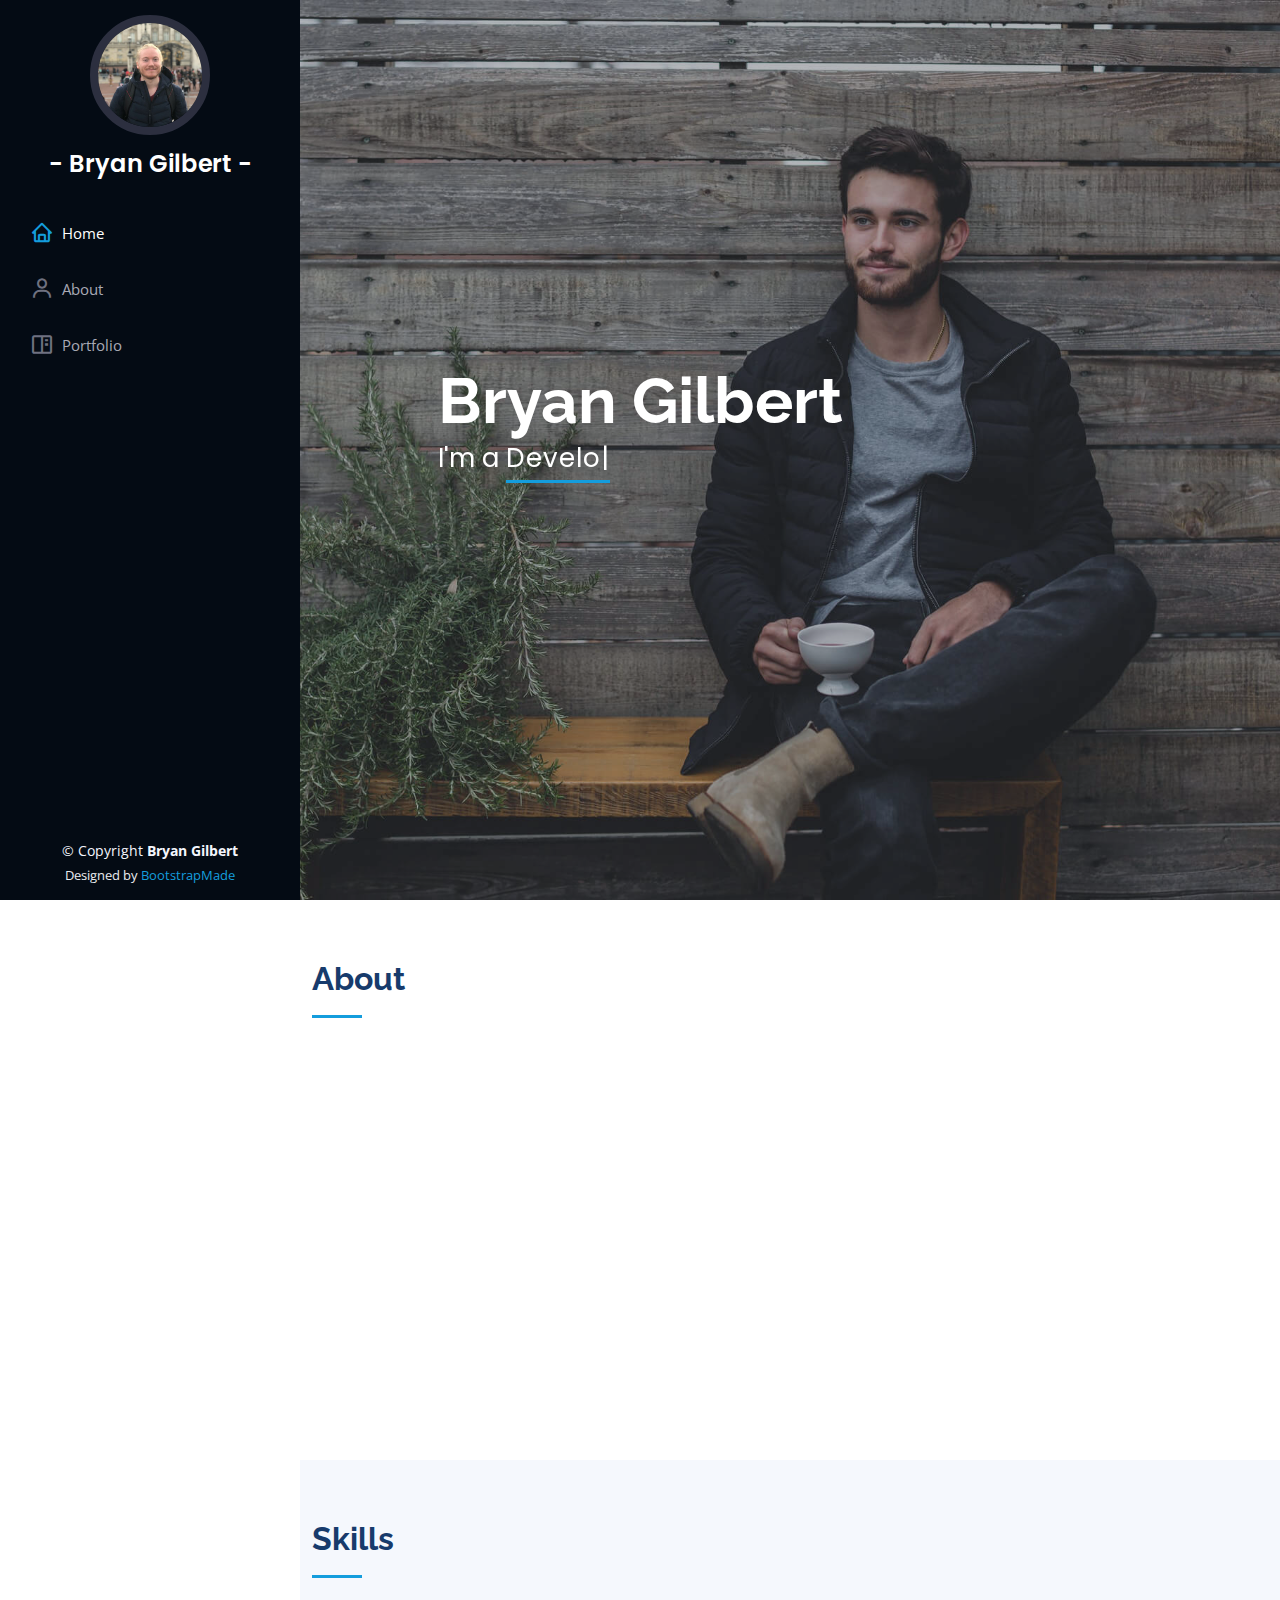
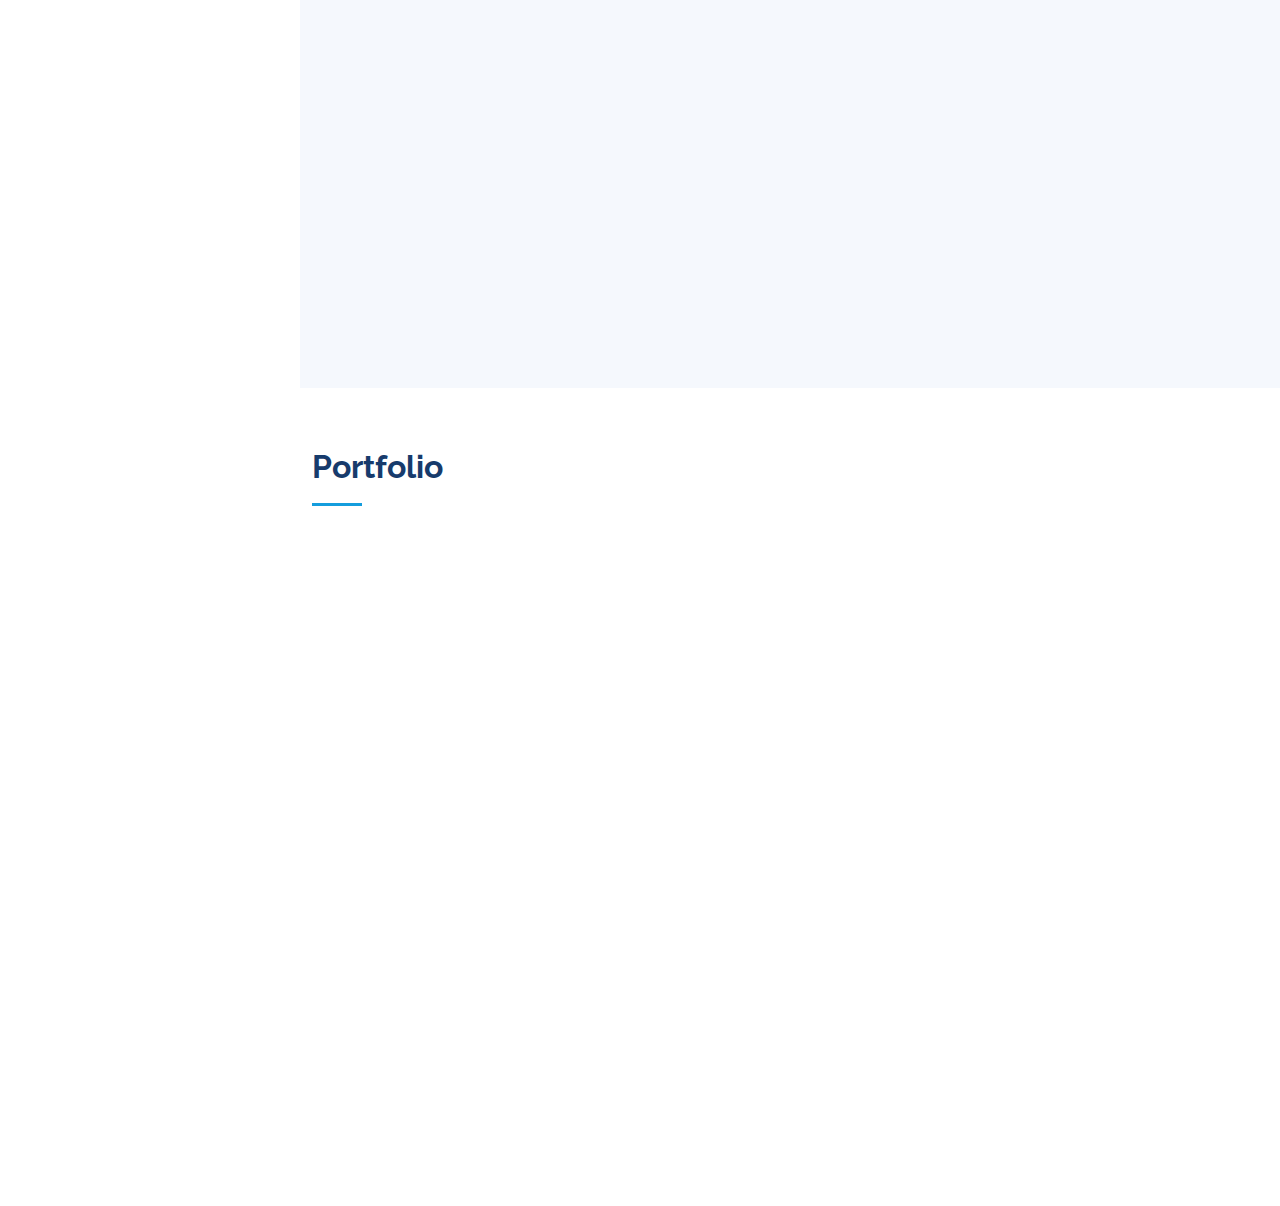
<file: index.html>
<!DOCTYPE html>
<html lang="en">

<head>
  <meta charset="utf-8">
  <meta content="width=device-width, initial-scale=1.0" name="viewport">

  <title>My Portfolio | Bryan Gilbert</title>
  <meta content="" name="description">
  <meta content="" name="keywords">

  <!-- Favicons -->
  <link href="assets/img/favicon.png" rel="icon">
  <link href="assets/img/apple-touch-icon.png" rel="apple-touch-icon">

  <!-- Google Fonts -->
  <link href="https://fonts.googleapis.com/css?family=Open+Sans:300,300i,400,400i,600,600i,700,700i|Raleway:300,300i,400,400i,500,500i,600,600i,700,700i|Poppins:300,300i,400,400i,500,500i,600,600i,700,700i" rel="stylesheet">

  <!-- Vendor CSS Files -->
  <link href="assets/vendor/aos/aos.css" rel="stylesheet">
  <link href="assets/vendor/bootstrap/css/bootstrap.min.css" rel="stylesheet">
  <link href="assets/vendor/bootstrap-icons/bootstrap-icons.css" rel="stylesheet">
  <link href="assets/vendor/boxicons/css/boxicons.min.css" rel="stylesheet">
  <link href="assets/vendor/glightbox/css/glightbox.min.css" rel="stylesheet">
  <link href="assets/vendor/swiper/swiper-bundle.min.css" rel="stylesheet">

  <!-- Template Main CSS File -->
  <link href="assets/css/style.css" rel="stylesheet">

  <!-- =======================================================
  * Template Name: iPortfolio - v3.3.0
  * Template URL: https://bootstrapmade.com/iportfolio-bootstrap-portfolio-websites-template/
  * Author: BootstrapMade.com
  * License: https://bootstrapmade.com/license/
  ======================================================== -->
</head>

<body>

  <!-- ======= Mobile nav toggle button ======= -->
  <i class="bi bi-list mobile-nav-toggle d-xl-none"></i>

  <!-- ======= Header ======= -->
  <header id="header">
    <div class="d-flex flex-column">

      <div class="profile">
        <img src="assets/img/headshot-profile.jpg" alt="" class="img-fluid rounded-circle">
        <h1 class="text-light"><a href="index.html">- Bryan Gilbert -</a></h1>
        <!-- <div class="social-links mt-3 text-center">
          <a href="#" class="twitter"><i class="bx bxl-twitter"></i></a>
          <a href="#" class="facebook"><i class="bx bxl-facebook"></i></a>
          <a href="#" class="instagram"><i class="bx bxl-instagram"></i></a>
          <a href="#" class="google-plus"><i class="bx bxl-skype"></i></a>
          <a href="#" class="linkedin"><i class="bx bxl-linkedin"></i></a>
        </div> -->
      </div>

      <nav id="navbar" class="nav-menu navbar">
        <ul>
          <li><a href="#hero" class="nav-link scrollto active"><i class="bx bx-home"></i> <span>Home</span></a></li>
          <li><a href="#about" class="nav-link scrollto"><i class="bx bx-user"></i> <span>About</span></a></li>
          <li><a href="#portfolio" class="nav-link scrollto"><i class="bx bx-book-content"></i> <span>Portfolio</span></a></li>
        </ul>
      </nav><!-- .nav-menu -->
    </div>
  </header><!-- End Header -->

  <!-- ======= Hero Section ======= -->
  <section id="hero" class="d-flex flex-column justify-content-center align-items-center">
    <div class="hero-container" data-aos="fade-in">
      <h1>Bryan Gilbert</h1>
      <p>I'm a <span class="typed" data-typed-items="Developer, Problem Solver, Photographer"></span></p>
    </div>
  </section><!-- End Hero -->

  <main id="main">

    <!-- ======= About Section ======= -->
    <section id="about" class="about">
      <div class="container">

        <div class="section-title">
          <h2>About</h2>
        </div>

        <div class="row">
          <div class="col-lg-4" data-aos="fade-right">
            <img src="assets/img/headshot-profile.jpg" class="img-fluid" alt="">
          </div>
          <div class="col-lg-8 pt-4 pt-lg-0 content" data-aos="fade-left">
            <h3>Software Developer.</h3>
            <p class="fst-italic">
              My name is Bryan Gilbert and I am a software developer with a passion for building things and solving challenging problems.
            </p>
            <div class="row">
              <!-- <div class="col-lg-6">
                <ul>
                  <li><i class="bi bi-chevron-right"></i> <strong>Phone:</strong> <span>+123 456 7890</span></li>
                  <li><i class="bi bi-chevron-right"></i> <strong>Email:</strong> <span>gilbertb4375@gmail.com</span></li>
                </ul>
              </div> -->
              <div class="col-lg-12">
                <ul>
				<li><i class="bi bi-chevron-right"></i> <strong>Email:</strong> <span>gilbertb4375@gmail.com</span></li>
                  <li><i class="bi bi-chevron-right"></i> <strong>City:</strong> <span>Austin, TX</span></li>
                  <li><i class="bi bi-chevron-right"></i> <strong>Degree:</strong> <span>M.S. Computer Science</span></li>
                </ul>
              </div>
            </div>
            <p>
              A few interesting facts about me are that I am the father of two little boys that bring so much joy and excitement to my life,
              I love exploring new places, and photography is something I love doing when I am not working or spending time with my family.
            </p>
          </div>
        </div>

      </div>
    </section><!-- End About Section -->

    <!-- ======= Facts Section ======= -->
    <!-- <section id="facts" class="facts">
      <div class="container">

        <div class="section-title">
          <h2>Facts</h2>
          <p>Magnam dolores commodi suscipit. Necessitatibus eius consequatur ex aliquid fuga eum quidem. Sit sint consectetur velit. Quisquam quos quisquam cupiditate. Et nemo qui impedit suscipit alias ea. Quia fugiat sit in iste officiis commodi quidem hic quas.</p>
        </div>

        <div class="row no-gutters">

          <div class="col-lg-3 col-md-6 d-md-flex align-items-md-stretch" data-aos="fade-up">
            <div class="count-box">
              <i class="bi bi-emoji-smile"></i>
              <span data-purecounter-start="0" data-purecounter-end="232" data-purecounter-duration="1" class="purecounter"></span>
              <p><strong>Happy Clients</strong> consequuntur quae</p>
            </div>
          </div>

          <div class="col-lg-3 col-md-6 d-md-flex align-items-md-stretch" data-aos="fade-up" data-aos-delay="100">
            <div class="count-box">
              <i class="bi bi-journal-richtext"></i>
              <span data-purecounter-start="0" data-purecounter-end="521" data-purecounter-duration="1" class="purecounter"></span>
              <p><strong>Projects</strong> adipisci atque cum quia aut</p>
            </div>
          </div>

          <div class="col-lg-3 col-md-6 d-md-flex align-items-md-stretch" data-aos="fade-up" data-aos-delay="200">
            <div class="count-box">
              <i class="bi bi-headset"></i>
              <span data-purecounter-start="0" data-purecounter-end="1453" data-purecounter-duration="1" class="purecounter"></span>
              <p><strong>Hours Of Support</strong> aut commodi quaerat</p>
            </div>
          </div>

          <div class="col-lg-3 col-md-6 d-md-flex align-items-md-stretch" data-aos="fade-up" data-aos-delay="300">
            <div class="count-box">
              <i class="bi bi-people"></i>
              <span data-purecounter-start="0" data-purecounter-end="32" data-purecounter-duration="1" class="purecounter"></span>
              <p><strong>Hard Workers</strong> rerum asperiores dolor</p>
            </div>
          </div>

        </div>

      </div>
    </section> -->
    <!-- End Facts Section -->

    <!-- ======= Skills Section ======= -->
    <section id="skills" class="skills section-bg">
      <div class="container">

        <div class="section-title">
          <h2>Skills</h2>
        </div>

        <div class="row skills-content">

          <div class="col-lg-6" data-aos="fade-up">

	    <div class="progress">
              <span class="skill">PHP/Laravel <i class="val">100%</i></span>
              <div class="progress-bar-wrap">
                <div class="progress-bar" role="progressbar" aria-valuenow="100" aria-valuemin="0" aria-valuemax="100"></div>
              </div>
            </div>

	    <div class="progress">
              <span class="skill">Vue JS <i class="val">100%</i></span>
              <div class="progress-bar-wrap">
                <div class="progress-bar" role="progressbar" aria-valuenow="100" aria-valuemin="0" aria-valuemax="100"></div>
              </div>
            </div>

	    <div class="progress">
              <span class="skill">JavaScript <i class="val">100%</i></span>
              <div class="progress-bar-wrap">
                <div class="progress-bar" role="progressbar" aria-valuenow="100" aria-valuemin="0" aria-valuemax="100"></div>
              </div>
            </div>

	    <div class="progress">
              <span class="skill">SQL <i class="val">80%</i></span>
              <div class="progress-bar-wrap">
                <div class="progress-bar" role="progressbar" aria-valuenow="80" aria-valuemin="0" aria-valuemax="100"></div>
              </div>
            </div>

            <div class="progress">
              <span class="skill">Python/Flask <i class="val">70%</i></span>
              <div class="progress-bar-wrap">
                <div class="progress-bar" role="progressbar" aria-valuenow="80" aria-valuemin="0" aria-valuemax="100"></div>
              </div>
            </div>

          </div>

          <div class="col-lg-6" data-aos="fade-up" data-aos-delay="100">
	    <div class="progress">
              <span class="skill">HTML <i class="val">100%</i></span>
              <div class="progress-bar-wrap">
                <div class="progress-bar" role="progressbar" aria-valuenow="100" aria-valuemin="0" aria-valuemax="100"></div>
              </div>
            </div>

            <div class="progress">
              <span class="skill">CSS <i class="val">60%</i></span>
              <div class="progress-bar-wrap">
                <div class="progress-bar" role="progressbar" aria-valuenow="60" aria-valuemin="0" aria-valuemax="100"></div>
              </div>
            </div>

            <div class="progress">
              <span class="skill">SEO / Accessibility <i class="val">90%</i></span>
              <div class="progress-bar-wrap">
                <div class="progress-bar" role="progressbar" aria-valuenow="90" aria-valuemin="0" aria-valuemax="100"></div>
              </div>
            </div>

            <div class="progress">
              <span class="skill">WordPress/CMS <i class="val">60%</i></span>
              <div class="progress-bar-wrap">
                <div class="progress-bar" role="progressbar" aria-valuenow="90" aria-valuemin="0" aria-valuemax="100"></div>
              </div>
            </div>

            <div class="progress">
              <span class="skill">Photoshop <i class="val">50%</i></span>
              <div class="progress-bar-wrap">
                <div class="progress-bar" role="progressbar" aria-valuenow="50" aria-valuemin="0" aria-valuemax="100"></div>
              </div>
            </div>

          </div>

        </div>

      </div>
    </section><!-- End Skills Section -->

    <!-- ======= Resume Section ======= -->
    <!-- <section id="resume" class="resume">
      <div class="container">

        <div class="section-title">
          <h2>Resume</h2>
        </div>

        <div class="row">
          <div class="col-lg-6" data-aos="fade-up">
            <h3 class="resume-title">Summary</h3>
            <div class="resume-item pb-0">
              <h4>Bryan Gilbert</h4>
              <p><em>Innovative webmaster with 5+ years of experience developing and managing websites, providing excellent customer service,
                and improving SEO, accessibility, and website performance optimization.</em></p>
              <ul>
                <li>Austin, TX</li>
                <li>gilbertb4375@gmail.com</li>
              </ul>
            </div>

            <h3 class="resume-title">Education</h3>
            <div class="resume-item">
              <h4>Master of Computer Science</h4>
              <h5>2017 - Present</h5>
              <p><em>Georgia Institute of Technology, Atlanta, GA</em></p>
            </div>
            <div class="resume-item">
              <h4>Bachelor of Computer Science</h4>
              <h5>2012 - 2016</h5>
              <p><em>Concordia University Texas, Austin, TX</em></p>
            </div>
          </div>
          <div class="col-lg-6" data-aos="fade-up" data-aos-delay="100">
            <h3 class="resume-title">Professional Experience</h3>
            <div class="resume-item">
              <h4>Webmaster</h4>
              <h5>2017 - Present</h5>
              <p><em>Concordia University Texas, Austin, TX</em></p>
              <ul>
                <li>Promoted from Web Administrator</li>
                <li>Develop templates based on provided UX wireframes</li>
                <li>Maintain and develop HTML, CSS, JS, XSLT, and PHP code</li>
                <li>Build and maintain university intranet</li>
                <li>Develop SEO and accessibility strategy</li>
                <li>Provide traffic analysis for university website via Google Analytics</li>
              </ul>
            </div>
            <div class="resume-item">
              <h4>Web Administrator</h4>
              <h5>2016 - 2017</h5>
              <p><em>Concordia University Texas, Austin, TX</em></p>
              <ul>
                <li>Trained staff on how to edit web pages within a CMS</li>
                <li>Maintained HTML, CSS, JS, and ColdFusion code</li>
                <li>Supported SEO strategies</li>
                <li>Supported marketing campaign strategies</li>
              </ul>
            </div>
          </div>
        </div>

      </div>
    </section> -->
    <!-- End Resume Section -->

    <!-- ======= Portfolio Section ======= -->
    <section id="portfolio" class="portfolio">
      <div class="container">

        <div class="section-title">
          <h2>Portfolio</h2>
          <!-- <p>Magnam dolores commodi suscipit. Necessitatibus eius consequatur ex aliquid fuga eum quidem. Sit sint consectetur velit. Quisquam quos quisquam cupiditate. Et nemo qui impedit suscipit alias ea. Quia fugiat sit in iste officiis commodi quidem hic quas.</p> -->
        </div>

        <div class="row" data-aos="fade-up">
          <div class="col-lg-12 d-flex justify-content-center">
            <ul id="portfolio-flters">
              <li data-filter="*" class="filter-active">All</li>
              <li data-filter=".filter-app">App</li>
              <li data-filter=".filter-web">Web</li>
            </ul>
          </div>
        </div>

        <div class="row portfolio-container" data-aos="fade-up" data-aos-delay="100">

          <div class="col-lg-4 col-md-6 portfolio-item filter-web">
            <div class="portfolio-wrap">
              <img src="assets/img/portfolio/nimaroh-home.jpg" class="img-fluid" alt="">
              <div class="portfolio-links">
                <a href="assets/img/portfolio/nimaroh-home.jpg" data-gallery="portfolioGallery" class="portfolio-lightbox" title="web 1"><i class="bx bx-plus"></i></a>
                <a href="nimaroh-project.html" title="More Details"><i class="bx bx-link"></i></a>
              </div>
            </div>
          </div>

          <div class="col-lg-4 col-md-6 portfolio-item filter-web">
            <div class="portfolio-wrap">
              <img src="assets/img/portfolio/ctx-home.jpg" class="img-fluid" alt="">
              <div class="portfolio-links">
                <a href="assets/img/portfolio/ctx-home.jpg" data-gallery="portfolioGallery" class="portfolio-lightbox" title="web 2"><i class="bx bx-plus"></i></a>
                <a href="concordia-project.html" title="More Details"><i class="bx bx-link"></i></a>
              </div>
            </div>
          </div>

          <div class="col-lg-4 col-md-6 portfolio-item filter-app">
            <div class="portfolio-wrap">
              <img src="assets/img/portfolio/flask-blog-home.jpg" class="img-fluid" alt="">
              <div class="portfolio-links">
                <a href="assets/img/portfolio/flask-blog-home.jpg" data-gallery="portfolioGallery" class="portfolio-lightbox" title="app 1"><i class="bx bx-plus"></i></a>
                <a href="blog-project.html" title="More Details"><i class="bx bx-link"></i></a>
              </div>
            </div>
          </div>

          <div class="col-lg-4 col-md-6 portfolio-item filter-app">
            <div class="portfolio-wrap">
              <img src="assets/img/portfolio/weather-app-home.jpg" class="img-fluid" alt="">
              <div class="portfolio-links">
                <a href="assets/img/portfolio/weather-app-home.jpg" data-gallery="portfolioGallery" class="portfolio-lightbox" title="app 2"><i class="bx bx-plus"></i></a>
                <a href="weather-app-project.html" title="More Details"><i class="bx bx-link"></i></a>
              </div>
            </div>
          </div>
        </div>
      </div>
    </section><!-- End Portfolio Section -->
  </main><!-- End #main -->

  <!-- ======= Footer ======= -->
  <footer id="footer">
    <div class="container">
      <div class="copyright">
        &copy; Copyright <strong><span>Bryan Gilbert</span></strong>
      </div>
      <div class="credits">
        <!-- All the links in the footer should remain intact. -->
        <!-- You can delete the links only if you purchased the pro version. -->
        <!-- Licensing information: https://bootstrapmade.com/license/ -->
        <!-- Purchase the pro version with working PHP/AJAX contact form: https://bootstrapmade.com/iportfolio-bootstrap-portfolio-websites-template/ -->
        Designed by <a href="https://bootstrapmade.com/">BootstrapMade</a>
      </div>
    </div>
  </footer><!-- End  Footer -->

  <a href="#" class="back-to-top d-flex align-items-center justify-content-center"><i class="bi bi-arrow-up-short"></i></a>

  <!-- Vendor JS Files -->
  <script src="assets/vendor/aos/aos.js"></script>
  <script src="assets/vendor/bootstrap/js/bootstrap.bundle.min.js"></script>
  <script src="assets/vendor/glightbox/js/glightbox.min.js"></script>
  <script src="assets/vendor/isotope-layout/isotope.pkgd.min.js"></script>
  <script src="assets/vendor/php-email-form/validate.js"></script>
  <script src="assets/vendor/purecounter/purecounter.js"></script>
  <script src="assets/vendor/swiper/swiper-bundle.min.js"></script>
  <script src="assets/vendor/typed.js/typed.min.js"></script>
  <script src="assets/vendor/waypoints/noframework.waypoints.js"></script>

  <!-- Template Main JS File -->
  <script src="assets/js/main.js"></script>

</body>

</html>
</file>
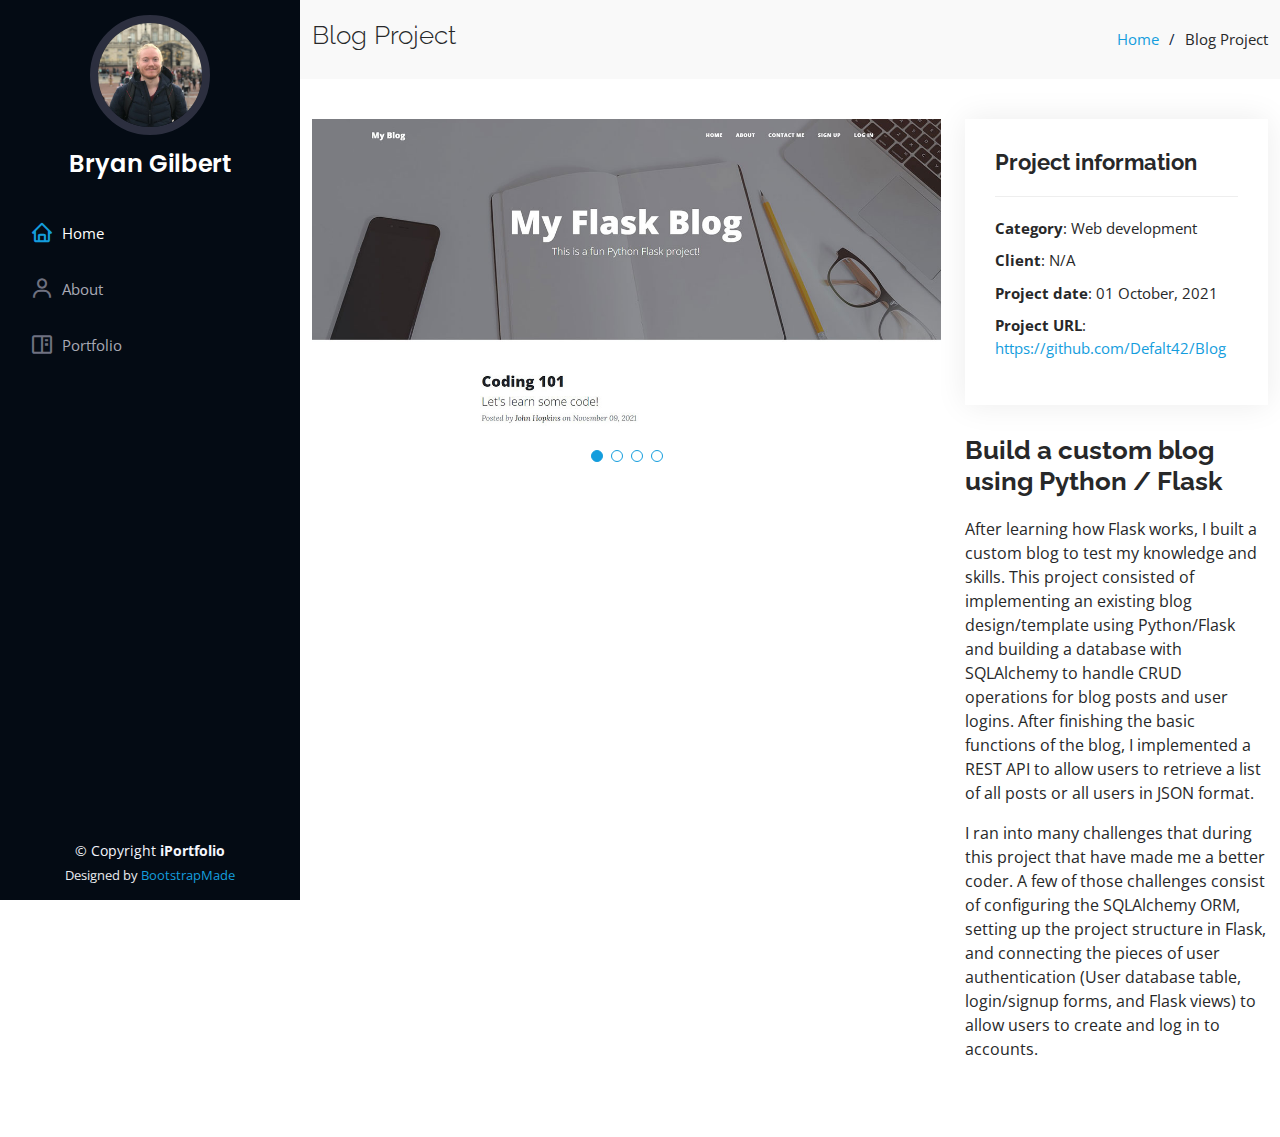
<file: blog-project.html>
<!DOCTYPE html>
<html lang="en">

<head>
  <meta charset="utf-8">
  <meta content="width=device-width, initial-scale=1.0" name="viewport">

  <title>Portfolio Details - iPortfolio Bootstrap Template</title>
  <meta content="" name="description">
  <meta content="" name="keywords">

  <!-- Favicons -->
  <link href="assets/img/favicon.png" rel="icon">
  <link href="assets/img/apple-touch-icon.png" rel="apple-touch-icon">

  <!-- Google Fonts -->
  <link href="https://fonts.googleapis.com/css?family=Open+Sans:300,300i,400,400i,600,600i,700,700i|Raleway:300,300i,400,400i,500,500i,600,600i,700,700i|Poppins:300,300i,400,400i,500,500i,600,600i,700,700i" rel="stylesheet">

  <!-- Vendor CSS Files -->
  <link href="assets/vendor/aos/aos.css" rel="stylesheet">
  <link href="assets/vendor/bootstrap/css/bootstrap.min.css" rel="stylesheet">
  <link href="assets/vendor/bootstrap-icons/bootstrap-icons.css" rel="stylesheet">
  <link href="assets/vendor/boxicons/css/boxicons.min.css" rel="stylesheet">
  <link href="assets/vendor/glightbox/css/glightbox.min.css" rel="stylesheet">
  <link href="assets/vendor/swiper/swiper-bundle.min.css" rel="stylesheet">

  <!-- Template Main CSS File -->
  <link href="assets/css/style.css" rel="stylesheet">

  <!-- =======================================================
  * Template Name: iPortfolio - v3.3.0
  * Template URL: https://bootstrapmade.com/iportfolio-bootstrap-portfolio-websites-template/
  * Author: BootstrapMade.com
  * License: https://bootstrapmade.com/license/
  ======================================================== -->
</head>

<body>

  <!-- ======= Mobile nav toggle button ======= -->
  <i class="bi bi-list mobile-nav-toggle d-xl-none"></i>

  <!-- ======= Header ======= -->
  <header id="header">
    <div class="d-flex flex-column">

      <div class="profile">
        <img src="assets/img/headshot-profile.jpg" alt="" class="img-fluid rounded-circle">
        <h1 class="text-light"><a href="index.html">Bryan Gilbert</a></h1>
        <!-- <div class="social-links mt-3 text-center">
          <a href="#" class="twitter"><i class="bx bxl-twitter"></i></a>
          <a href="#" class="facebook"><i class="bx bxl-facebook"></i></a>
          <a href="#" class="instagram"><i class="bx bxl-instagram"></i></a>
          <a href="#" class="google-plus"><i class="bx bxl-skype"></i></a>
          <a href="#" class="linkedin"><i class="bx bxl-linkedin"></i></a>
        </div> -->
      </div>

      <nav id="navbar" class="nav-menu navbar">
        <ul>
          <li><a href="index.html#hero" class="nav-link scrollto active"><i class="bx bx-home"></i> <span>Home</span></a></li>
          <li><a href="index.html#about" class="nav-link scrollto"><i class="bx bx-user"></i> <span>About</span></a></li>
          <li><a href="index.html#portfolio" class="nav-link scrollto"><i class="bx bx-book-content"></i> <span>Portfolio</span></a></li>
        </ul>
      </nav><!-- .nav-menu -->
    </div>
  </header><!-- End Header -->

  <main id="main">

    <!-- ======= Breadcrumbs ======= -->
    <section id="breadcrumbs" class="breadcrumbs">
      <div class="container">

        <div class="d-flex justify-content-between align-items-center">
          <h2>Blog Project</h2>
          <ol>
            <li><a href="index.html">Home</a></li>
            <li>Blog Project</li>
          </ol>
        </div>

      </div>
    </section><!-- End Breadcrumbs -->

    <!-- ======= Portfolio Details Section ======= -->
    <section id="portfolio-details" class="portfolio-details">
      <div class="container">

        <div class="row gy-4">

          <div class="col-lg-8">
            <div class="portfolio-details-slider swiper-container">
              <div class="swiper-wrapper align-items-center">

                <div class="swiper-slide">
                  <img src="assets/img/portfolio/flask-blog-1.jpg" alt="">
                </div>

                <div class="swiper-slide">
                  <img src="assets/img/portfolio/flask-blog-2.jpg" alt="">
                </div>

                <div class="swiper-slide">
                  <img src="assets/img/portfolio/flask-blog-3.jpg" alt="">
                </div>

                <div class="swiper-slide">
                  <img src="assets/img/portfolio/flask-blog-4.jpg" alt="">
                </div>

              </div>
              <div class="swiper-pagination"></div>
            </div>
          </div>

          <div class="col-lg-4">
            <div class="portfolio-info">
              <h3>Project information</h3>
              <ul>
                <li><strong>Category</strong>: Web development</li>
                <li><strong>Client</strong>: N/A</li>
                <li><strong>Project date</strong>: 01 October, 2021</li>
                <li><strong>Project URL</strong>: <a target="_blank" href="https://github.com/Defalt42/Blog">https://github.com/Defalt42/Blog</a></li>
              </ul>
            </div>
            <div class="portfolio-description">
              <h2>Build a custom blog using Python / Flask</h2>
              <p>
                After learning how Flask works, I built a custom blog to test my knowledge and skills. This project consisted 
                of implementing an existing blog design/template using Python/Flask and building a database with SQLAlchemy to handle CRUD 
                operations for blog posts and user logins. After finishing the basic functions of the blog, I implemented a REST API to allow 
                users to retrieve a list of all posts or all users in JSON format.
              </p>
              <p>
                I ran into many challenges that during this project that have made me a better coder. A few of those challenges consist of 
                configuring the SQLAlchemy ORM, setting up the project structure in Flask, and connecting the pieces of user authentication (User database table, login/signup forms, and Flask views) 
                to allow users to create and log in to accounts.
              </p>
            </div>
          </div>

        </div>

      </div>
    </section><!-- End Portfolio Details Section -->

  </main><!-- End #main -->

  <!-- ======= Footer ======= -->
  <footer id="footer">
    <div class="container">
      <div class="copyright">
        &copy; Copyright <strong><span>iPortfolio</span></strong>
      </div>
      <div class="credits">
        <!-- All the links in the footer should remain intact. -->
        <!-- You can delete the links only if you purchased the pro version. -->
        <!-- Licensing information: https://bootstrapmade.com/license/ -->
        <!-- Purchase the pro version with working PHP/AJAX contact form: https://bootstrapmade.com/iportfolio-bootstrap-portfolio-websites-template/ -->
        Designed by <a href="https://bootstrapmade.com/">BootstrapMade</a>
      </div>
    </div>
  </footer><!-- End  Footer -->

  <a href="#" class="back-to-top d-flex align-items-center justify-content-center"><i class="bi bi-arrow-up-short"></i></a>

  <!-- Vendor JS Files -->
  <script src="assets/vendor/aos/aos.js"></script>
  <script src="assets/vendor/bootstrap/js/bootstrap.bundle.min.js"></script>
  <script src="assets/vendor/glightbox/js/glightbox.min.js"></script>
  <script src="assets/vendor/isotope-layout/isotope.pkgd.min.js"></script>
  <script src="assets/vendor/php-email-form/validate.js"></script>
  <script src="assets/vendor/purecounter/purecounter.js"></script>
  <script src="assets/vendor/swiper/swiper-bundle.min.js"></script>
  <script src="assets/vendor/typed.js/typed.min.js"></script>
  <script src="assets/vendor/waypoints/noframework.waypoints.js"></script>

  <!-- Template Main JS File -->
  <script src="assets/js/main.js"></script>

</body>

</html>
</file>
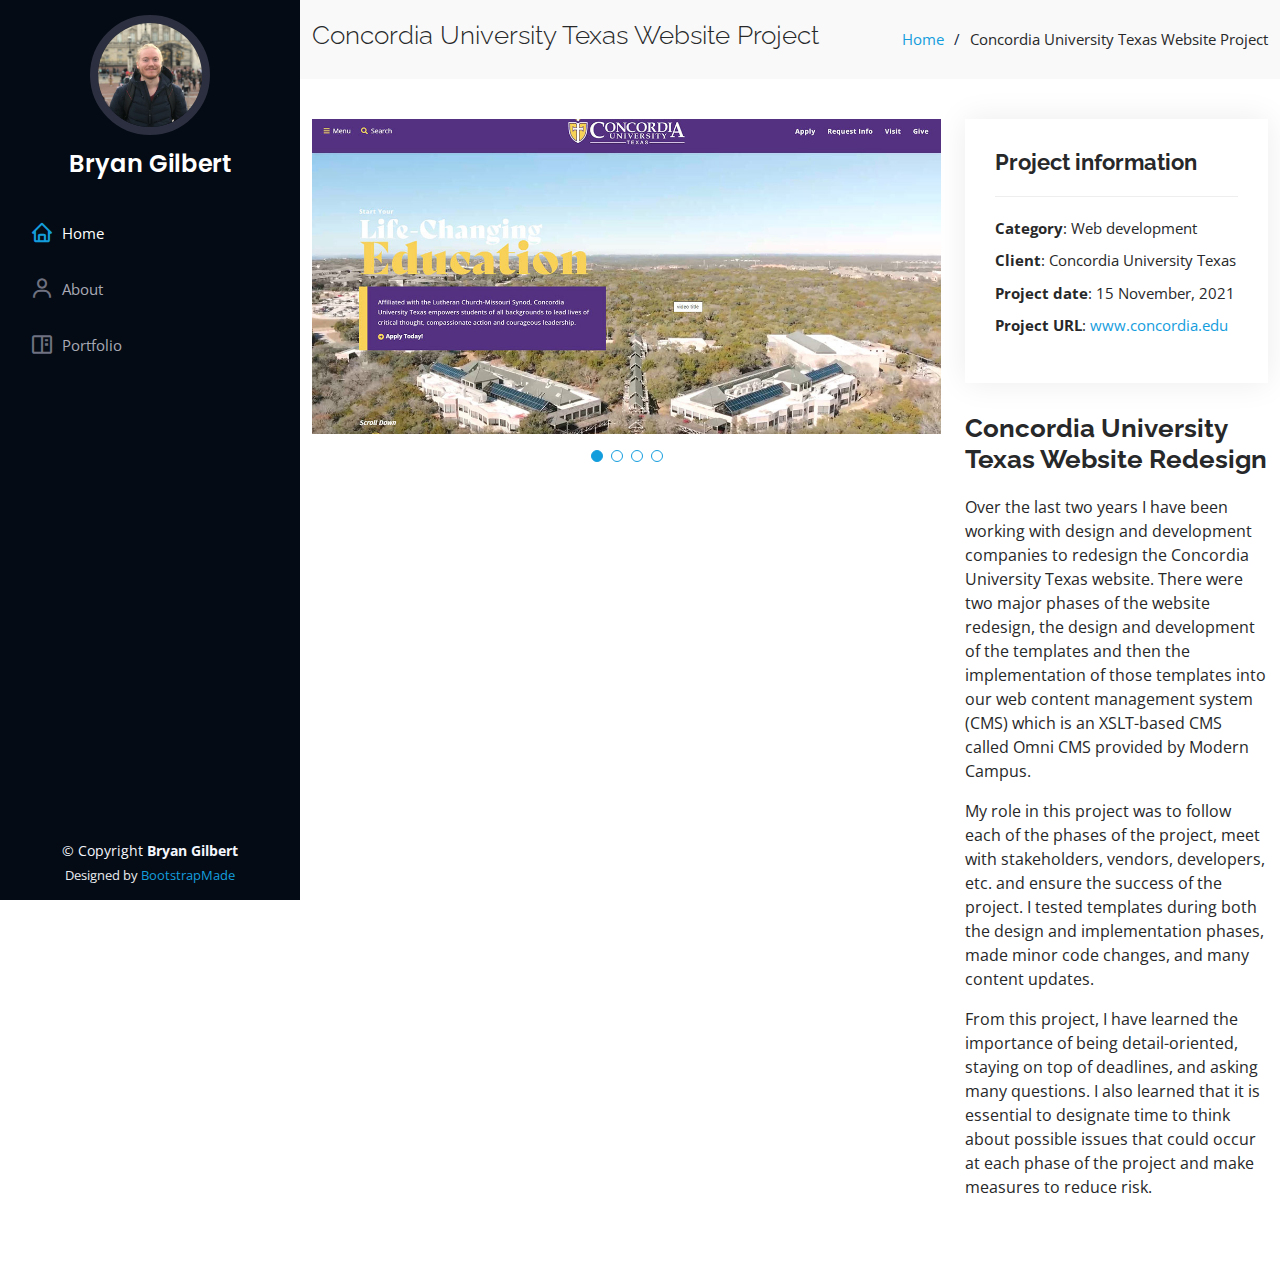
<file: concordia-project.html>
<!DOCTYPE html>
<html lang="en">

<head>
  <meta charset="utf-8">
  <meta content="width=device-width, initial-scale=1.0" name="viewport">

  <title>Concordia University Texas Project | Bryan Gilbert</title>
  <meta content="" name="description">
  <meta content="" name="keywords">

  <!-- Favicons -->
  <link href="assets/img/favicon.png" rel="icon">
  <link href="assets/img/apple-touch-icon.png" rel="apple-touch-icon">

  <!-- Google Fonts -->
  <link href="https://fonts.googleapis.com/css?family=Open+Sans:300,300i,400,400i,600,600i,700,700i|Raleway:300,300i,400,400i,500,500i,600,600i,700,700i|Poppins:300,300i,400,400i,500,500i,600,600i,700,700i" rel="stylesheet">

  <!-- Vendor CSS Files -->
  <link href="assets/vendor/aos/aos.css" rel="stylesheet">
  <link href="assets/vendor/bootstrap/css/bootstrap.min.css" rel="stylesheet">
  <link href="assets/vendor/bootstrap-icons/bootstrap-icons.css" rel="stylesheet">
  <link href="assets/vendor/boxicons/css/boxicons.min.css" rel="stylesheet">
  <link href="assets/vendor/glightbox/css/glightbox.min.css" rel="stylesheet">
  <link href="assets/vendor/swiper/swiper-bundle.min.css" rel="stylesheet">

  <!-- Template Main CSS File -->
  <link href="assets/css/style.css" rel="stylesheet">

  <!-- =======================================================
  * Template Name: iPortfolio - v3.3.0
  * Template URL: https://bootstrapmade.com/iportfolio-bootstrap-portfolio-websites-template/
  * Author: BootstrapMade.com
  * License: https://bootstrapmade.com/license/
  ======================================================== -->
</head>

<body>

  <!-- ======= Mobile nav toggle button ======= -->
  <i class="bi bi-list mobile-nav-toggle d-xl-none"></i>

  <!-- ======= Header ======= -->
  <header id="header">
    <div class="d-flex flex-column">

      <div class="profile">
        <img src="assets/img/headshot-profile.jpg" alt="" class="img-fluid rounded-circle">
        <h1 class="text-light"><a href="index.html">Bryan Gilbert</a></h1>
        <!-- <div class="social-links mt-3 text-center">
          <a href="#" class="twitter"><i class="bx bxl-twitter"></i></a>
          <a href="#" class="facebook"><i class="bx bxl-facebook"></i></a>
          <a href="#" class="instagram"><i class="bx bxl-instagram"></i></a>
          <a href="#" class="google-plus"><i class="bx bxl-skype"></i></a>
          <a href="#" class="linkedin"><i class="bx bxl-linkedin"></i></a>
        </div> -->
      </div>

      <nav id="navbar" class="nav-menu navbar">
        <ul>
          <li><a href="index.html#hero" class="nav-link scrollto active"><i class="bx bx-home"></i> <span>Home</span></a></li>
          <li><a href="index.html#about" class="nav-link scrollto"><i class="bx bx-user"></i> <span>About</span></a></li>
          <li><a href="index.html#portfolio" class="nav-link scrollto"><i class="bx bx-book-content"></i> <span>Portfolio</span></a></li>
        </ul>
      </nav><!-- .nav-menu -->
    </div>
  </header><!-- End Header -->

  <main id="main">

    <!-- ======= Breadcrumbs ======= -->
    <section id="breadcrumbs" class="breadcrumbs">
      <div class="container">

        <div class="d-flex justify-content-between align-items-center">
          <h2>Concordia University Texas Website Project</h2>
          <ol>
            <li><a href="index.html">Home</a></li>
            <li>Concordia University Texas Website Project</li>
          </ol>
        </div>

      </div>
    </section><!-- End Breadcrumbs -->

    <!-- ======= Portfolio Details Section ======= -->
    <section id="portfolio-details" class="portfolio-details">
      <div class="container">

        <div class="row gy-4">

			<div class="col-lg-8">
				<div class="portfolio-details-slider swiper-container">
					<div class="swiper-wrapper align-items-center">
						<div class="swiper-slide">
							<img src="assets/img/portfolio/ctx-1.jpg" alt="">
						</div>

						<div class="swiper-slide">
							<img src="assets/img/portfolio/ctx-2.jpg" alt="">
						</div>

						<div class="swiper-slide">
							<img src="assets/img/portfolio/ctx-3.jpg" alt="">
						</div>

						<div class="swiper-slide">
							<img src="assets/img/portfolio/ctx-4.jpg" alt="">
						</div>
					</div>
					<div class="swiper-pagination"></div>
				</div>
			</div>

          <div class="col-lg-4">
            <div class="portfolio-info">
              <h3>Project information</h3>
              <ul>
                <li><strong>Category</strong>: Web development</li>
                <li><strong>Client</strong>: Concordia University Texas</li>
                <li><strong>Project date</strong>: 15 November, 2021</li>
                <li><strong>Project URL</strong>: <a target="_blank" href="https://www.concordia.edu">www.concordia.edu</a></li>
              </ul>
            </div>
            <div class="portfolio-description">
              <h2>Concordia University Texas Website Redesign</h2>
              <p>
                Over the last two years I have been working with design and development companies to redesign the Concordia University Texas 
                website. There were two major phases of the website redesign, the design and development of the templates and then the implementation 
                of those templates into our web content management system (CMS) which is an XSLT-based CMS called Omni CMS provided by Modern Campus.
              </p>
              <p>
                My role in this project was to follow each of the phases of the project, meet with stakeholders, vendors, developers, etc. and 
                ensure the success of the project. I tested templates during both the design and implementation phases, made minor code changes, 
                and many content updates.
              </p>
              <p>
                From this project, I have learned the importance of being detail-oriented, staying on top of deadlines, and asking 
                many questions. I also learned that it is essential to designate time to think about possible issues that could occur at 
                each phase of the project and make measures to reduce risk.
              </p>
            </div>
          </div>
        </div>

      </div>
    </section><!-- End Portfolio Details Section -->

  </main><!-- End #main -->

  <!-- ======= Footer ======= -->
  <footer id="footer">
    <div class="container">
      <div class="copyright">
        &copy; Copyright <strong><span>Bryan Gilbert</span></strong>
      </div>
      <div class="credits">
        <!-- All the links in the footer should remain intact. -->
        <!-- You can delete the links only if you purchased the pro version. -->
        <!-- Licensing information: https://bootstrapmade.com/license/ -->
        <!-- Purchase the pro version with working PHP/AJAX contact form: https://bootstrapmade.com/iportfolio-bootstrap-portfolio-websites-template/ -->
        Designed by <a href="https://bootstrapmade.com/">BootstrapMade</a>
      </div>
    </div>
  </footer><!-- End  Footer -->

  <a href="#" class="back-to-top d-flex align-items-center justify-content-center"><i class="bi bi-arrow-up-short"></i></a>

  <!-- Vendor JS Files -->
  <script src="assets/vendor/aos/aos.js"></script>
  <script src="assets/vendor/bootstrap/js/bootstrap.bundle.min.js"></script>
  <script src="assets/vendor/glightbox/js/glightbox.min.js"></script>
  <script src="assets/vendor/isotope-layout/isotope.pkgd.min.js"></script>
  <script src="assets/vendor/php-email-form/validate.js"></script>
  <script src="assets/vendor/purecounter/purecounter.js"></script>
  <script src="assets/vendor/swiper/swiper-bundle.min.js"></script>
  <script src="assets/vendor/typed.js/typed.min.js"></script>
  <script src="assets/vendor/waypoints/noframework.waypoints.js"></script>

  <!-- Template Main JS File -->
  <script src="assets/js/main.js"></script>

</body>

</html>
</file>
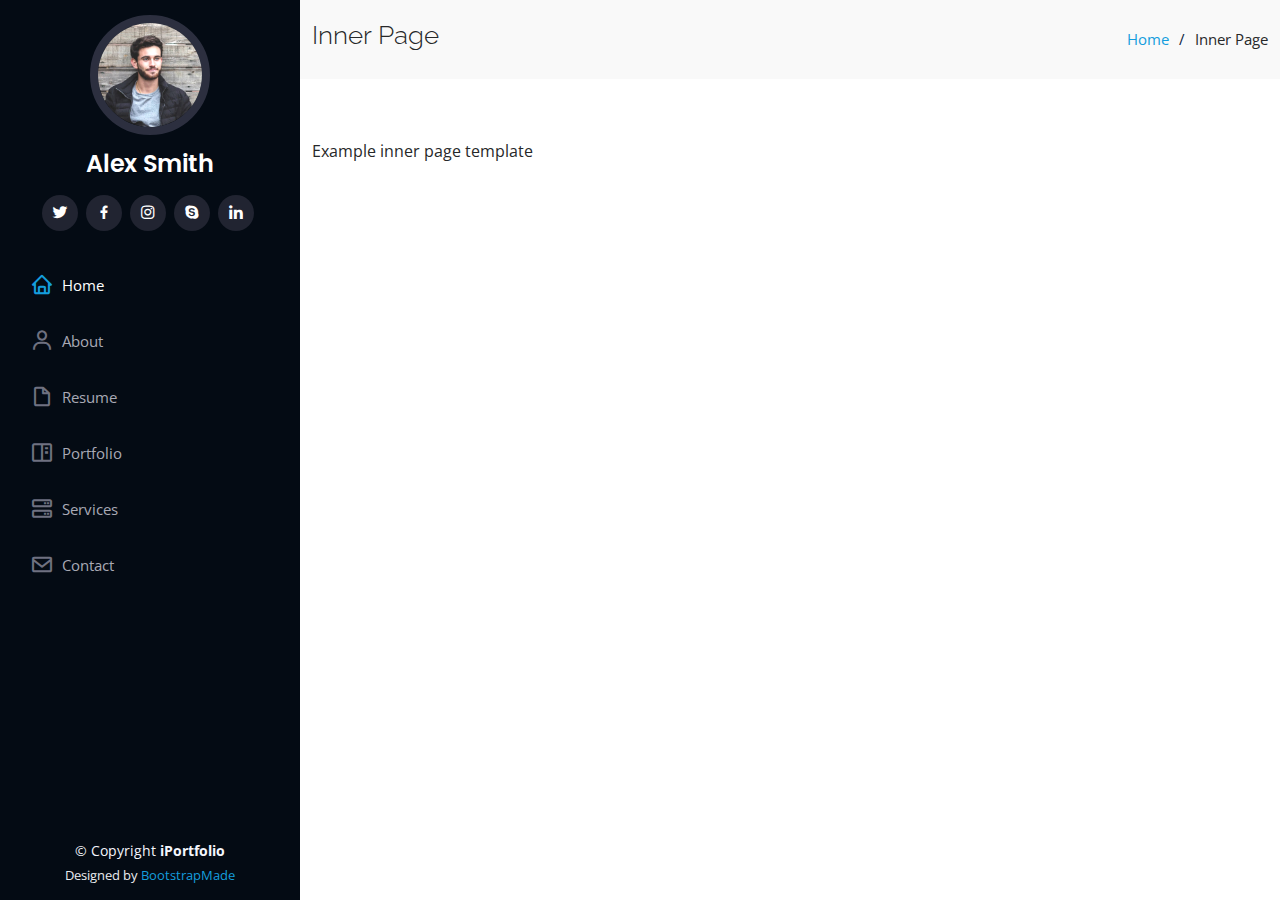
<file: inner-page.html>
<!DOCTYPE html>
<html lang="en">

<head>
  <meta charset="utf-8">
  <meta content="width=device-width, initial-scale=1.0" name="viewport">

  <title>Inner Page - iPortfolio Bootstrap Template</title>
  <meta content="" name="description">
  <meta content="" name="keywords">

  <!-- Favicons -->
  <link href="assets/img/favicon.png" rel="icon">
  <link href="assets/img/apple-touch-icon.png" rel="apple-touch-icon">

  <!-- Google Fonts -->
  <link href="https://fonts.googleapis.com/css?family=Open+Sans:300,300i,400,400i,600,600i,700,700i|Raleway:300,300i,400,400i,500,500i,600,600i,700,700i|Poppins:300,300i,400,400i,500,500i,600,600i,700,700i" rel="stylesheet">

  <!-- Vendor CSS Files -->
  <link href="assets/vendor/aos/aos.css" rel="stylesheet">
  <link href="assets/vendor/bootstrap/css/bootstrap.min.css" rel="stylesheet">
  <link href="assets/vendor/bootstrap-icons/bootstrap-icons.css" rel="stylesheet">
  <link href="assets/vendor/boxicons/css/boxicons.min.css" rel="stylesheet">
  <link href="assets/vendor/glightbox/css/glightbox.min.css" rel="stylesheet">
  <link href="assets/vendor/swiper/swiper-bundle.min.css" rel="stylesheet">

  <!-- Template Main CSS File -->
  <link href="assets/css/style.css" rel="stylesheet">

  <!-- =======================================================
  * Template Name: iPortfolio - v3.3.0
  * Template URL: https://bootstrapmade.com/iportfolio-bootstrap-portfolio-websites-template/
  * Author: BootstrapMade.com
  * License: https://bootstrapmade.com/license/
  ======================================================== -->
</head>

<body>

  <!-- ======= Mobile nav toggle button ======= -->
  <i class="bi bi-list mobile-nav-toggle d-xl-none"></i>

  <!-- ======= Header ======= -->
  <header id="header">
    <div class="d-flex flex-column">

      <div class="profile">
        <img src="assets/img/profile-img.jpg" alt="" class="img-fluid rounded-circle">
        <h1 class="text-light"><a href="index.html">Alex Smith</a></h1>
        <div class="social-links mt-3 text-center">
          <a href="#" class="twitter"><i class="bx bxl-twitter"></i></a>
          <a href="#" class="facebook"><i class="bx bxl-facebook"></i></a>
          <a href="#" class="instagram"><i class="bx bxl-instagram"></i></a>
          <a href="#" class="google-plus"><i class="bx bxl-skype"></i></a>
          <a href="#" class="linkedin"><i class="bx bxl-linkedin"></i></a>
        </div>
      </div>

      <nav id="navbar" class="nav-menu navbar">
        <ul>
          <li><a href="#hero" class="nav-link scrollto active"><i class="bx bx-home"></i> <span>Home</span></a></li>
          <li><a href="#about" class="nav-link scrollto"><i class="bx bx-user"></i> <span>About</span></a></li>
          <li><a href="#resume" class="nav-link scrollto"><i class="bx bx-file-blank"></i> <span>Resume</span></a></li>
          <li><a href="#portfolio" class="nav-link scrollto"><i class="bx bx-book-content"></i> <span>Portfolio</span></a></li>
          <li><a href="#services" class="nav-link scrollto"><i class="bx bx-server"></i> <span>Services</span></a></li>
          <li><a href="#contact" class="nav-link scrollto"><i class="bx bx-envelope"></i> <span>Contact</span></a></li>
        </ul>
      </nav><!-- .nav-menu -->
    </div>
  </header><!-- End Header -->

  <main id="main">

    <!-- ======= Breadcrumbs ======= -->
    <section class="breadcrumbs">
      <div class="container">

        <div class="d-flex justify-content-between align-items-center">
          <h2>Inner Page</h2>
          <ol>
            <li><a href="index.html">Home</a></li>
            <li>Inner Page</li>
          </ol>
        </div>

      </div>
    </section><!-- End Breadcrumbs -->

    <section class="inner-page">
      <div class="container">
        <p>
          Example inner page template
        </p>
      </div>
    </section>

  </main><!-- End #main -->

  <!-- ======= Footer ======= -->
  <footer id="footer">
    <div class="container">
      <div class="copyright">
        &copy; Copyright <strong><span>iPortfolio</span></strong>
      </div>
      <div class="credits">
        <!-- All the links in the footer should remain intact. -->
        <!-- You can delete the links only if you purchased the pro version. -->
        <!-- Licensing information: https://bootstrapmade.com/license/ -->
        <!-- Purchase the pro version with working PHP/AJAX contact form: https://bootstrapmade.com/iportfolio-bootstrap-portfolio-websites-template/ -->
        Designed by <a href="https://bootstrapmade.com/">BootstrapMade</a>
      </div>
    </div>
  </footer><!-- End  Footer -->

  <a href="#" class="back-to-top d-flex align-items-center justify-content-center"><i class="bi bi-arrow-up-short"></i></a>

  <!-- Vendor JS Files -->
  <script src="assets/vendor/aos/aos.js"></script>
  <script src="assets/vendor/bootstrap/js/bootstrap.bundle.min.js"></script>
  <script src="assets/vendor/glightbox/js/glightbox.min.js"></script>
  <script src="assets/vendor/isotope-layout/isotope.pkgd.min.js"></script>
  <script src="assets/vendor/php-email-form/validate.js"></script>
  <script src="assets/vendor/purecounter/purecounter.js"></script>
  <script src="assets/vendor/swiper/swiper-bundle.min.js"></script>
  <script src="assets/vendor/typed.js/typed.min.js"></script>
  <script src="assets/vendor/waypoints/noframework.waypoints.js"></script>

  <!-- Template Main JS File -->
  <script src="assets/js/main.js"></script>

</body>

</html>
</file>
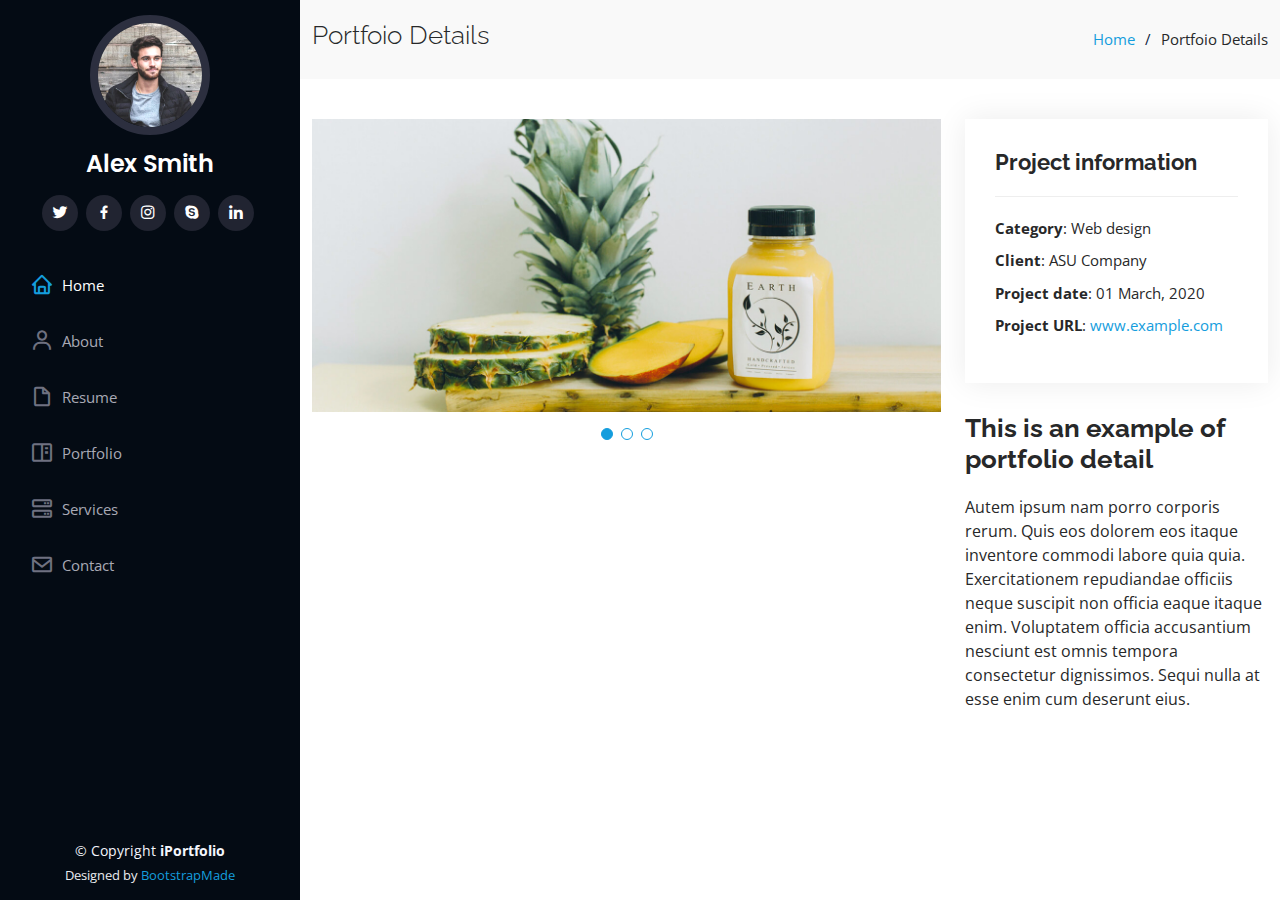
<file: my-portfolio-project.html>
<!DOCTYPE html>
<html lang="en">

<head>
  <meta charset="utf-8">
  <meta content="width=device-width, initial-scale=1.0" name="viewport">

  <title>Portfolio Details - iPortfolio Bootstrap Template</title>
  <meta content="" name="description">
  <meta content="" name="keywords">

  <!-- Favicons -->
  <link href="assets/img/favicon.png" rel="icon">
  <link href="assets/img/apple-touch-icon.png" rel="apple-touch-icon">

  <!-- Google Fonts -->
  <link href="https://fonts.googleapis.com/css?family=Open+Sans:300,300i,400,400i,600,600i,700,700i|Raleway:300,300i,400,400i,500,500i,600,600i,700,700i|Poppins:300,300i,400,400i,500,500i,600,600i,700,700i" rel="stylesheet">

  <!-- Vendor CSS Files -->
  <link href="assets/vendor/aos/aos.css" rel="stylesheet">
  <link href="assets/vendor/bootstrap/css/bootstrap.min.css" rel="stylesheet">
  <link href="assets/vendor/bootstrap-icons/bootstrap-icons.css" rel="stylesheet">
  <link href="assets/vendor/boxicons/css/boxicons.min.css" rel="stylesheet">
  <link href="assets/vendor/glightbox/css/glightbox.min.css" rel="stylesheet">
  <link href="assets/vendor/swiper/swiper-bundle.min.css" rel="stylesheet">

  <!-- Template Main CSS File -->
  <link href="assets/css/style.css" rel="stylesheet">

  <!-- =======================================================
  * Template Name: iPortfolio - v3.3.0
  * Template URL: https://bootstrapmade.com/iportfolio-bootstrap-portfolio-websites-template/
  * Author: BootstrapMade.com
  * License: https://bootstrapmade.com/license/
  ======================================================== -->
</head>

<body>

  <!-- ======= Mobile nav toggle button ======= -->
  <i class="bi bi-list mobile-nav-toggle d-xl-none"></i>

  <!-- ======= Header ======= -->
  <header id="header">
    <div class="d-flex flex-column">

      <div class="profile">
        <img src="assets/img/profile-img.jpg" alt="" class="img-fluid rounded-circle">
        <h1 class="text-light"><a href="index.html">Alex Smith</a></h1>
        <div class="social-links mt-3 text-center">
          <a href="#" class="twitter"><i class="bx bxl-twitter"></i></a>
          <a href="#" class="facebook"><i class="bx bxl-facebook"></i></a>
          <a href="#" class="instagram"><i class="bx bxl-instagram"></i></a>
          <a href="#" class="google-plus"><i class="bx bxl-skype"></i></a>
          <a href="#" class="linkedin"><i class="bx bxl-linkedin"></i></a>
        </div>
      </div>

      <nav id="navbar" class="nav-menu navbar">
        <ul>
          <li><a href="#hero" class="nav-link scrollto active"><i class="bx bx-home"></i> <span>Home</span></a></li>
          <li><a href="#about" class="nav-link scrollto"><i class="bx bx-user"></i> <span>About</span></a></li>
          <li><a href="#resume" class="nav-link scrollto"><i class="bx bx-file-blank"></i> <span>Resume</span></a></li>
          <li><a href="#portfolio" class="nav-link scrollto"><i class="bx bx-book-content"></i> <span>Portfolio</span></a></li>
          <li><a href="#services" class="nav-link scrollto"><i class="bx bx-server"></i> <span>Services</span></a></li>
          <li><a href="#contact" class="nav-link scrollto"><i class="bx bx-envelope"></i> <span>Contact</span></a></li>
        </ul>
      </nav><!-- .nav-menu -->
    </div>
  </header><!-- End Header -->

  <main id="main">

    <!-- ======= Breadcrumbs ======= -->
    <section id="breadcrumbs" class="breadcrumbs">
      <div class="container">

        <div class="d-flex justify-content-between align-items-center">
          <h2>Portfoio Details</h2>
          <ol>
            <li><a href="index.html">Home</a></li>
            <li>Portfoio Details</li>
          </ol>
        </div>

      </div>
    </section><!-- End Breadcrumbs -->

    <!-- ======= Portfolio Details Section ======= -->
    <section id="portfolio-details" class="portfolio-details">
      <div class="container">

        <div class="row gy-4">

          <div class="col-lg-8">
            <div class="portfolio-details-slider swiper-container">
              <div class="swiper-wrapper align-items-center">

                <div class="swiper-slide">
                  <img src="assets/img/portfolio/portfolio-details-1.jpg" alt="">
                </div>

                <div class="swiper-slide">
                  <img src="assets/img/portfolio/portfolio-details-2.jpg" alt="">
                </div>

                <div class="swiper-slide">
                  <img src="assets/img/portfolio/portfolio-details-3.jpg" alt="">
                </div>

              </div>
              <div class="swiper-pagination"></div>
            </div>
          </div>

          <div class="col-lg-4">
            <div class="portfolio-info">
              <h3>Project information</h3>
              <ul>
                <li><strong>Category</strong>: Web design</li>
                <li><strong>Client</strong>: ASU Company</li>
                <li><strong>Project date</strong>: 01 March, 2020</li>
                <li><strong>Project URL</strong>: <a href="#">www.example.com</a></li>
              </ul>
            </div>
            <div class="portfolio-description">
              <h2>This is an example of portfolio detail</h2>
              <p>
                Autem ipsum nam porro corporis rerum. Quis eos dolorem eos itaque inventore commodi labore quia quia. Exercitationem repudiandae officiis neque suscipit non officia eaque itaque enim. Voluptatem officia accusantium nesciunt est omnis tempora consectetur dignissimos. Sequi nulla at esse enim cum deserunt eius.
              </p>
            </div>
          </div>

        </div>

      </div>
    </section><!-- End Portfolio Details Section -->

  </main><!-- End #main -->

  <!-- ======= Footer ======= -->
  <footer id="footer">
    <div class="container">
      <div class="copyright">
        &copy; Copyright <strong><span>iPortfolio</span></strong>
      </div>
      <div class="credits">
        <!-- All the links in the footer should remain intact. -->
        <!-- You can delete the links only if you purchased the pro version. -->
        <!-- Licensing information: https://bootstrapmade.com/license/ -->
        <!-- Purchase the pro version with working PHP/AJAX contact form: https://bootstrapmade.com/iportfolio-bootstrap-portfolio-websites-template/ -->
        Designed by <a href="https://bootstrapmade.com/">BootstrapMade</a>
      </div>
    </div>
  </footer><!-- End  Footer -->

  <a href="#" class="back-to-top d-flex align-items-center justify-content-center"><i class="bi bi-arrow-up-short"></i></a>

  <!-- Vendor JS Files -->
  <script src="assets/vendor/aos/aos.js"></script>
  <script src="assets/vendor/bootstrap/js/bootstrap.bundle.min.js"></script>
  <script src="assets/vendor/glightbox/js/glightbox.min.js"></script>
  <script src="assets/vendor/isotope-layout/isotope.pkgd.min.js"></script>
  <script src="assets/vendor/php-email-form/validate.js"></script>
  <script src="assets/vendor/purecounter/purecounter.js"></script>
  <script src="assets/vendor/swiper/swiper-bundle.min.js"></script>
  <script src="assets/vendor/typed.js/typed.min.js"></script>
  <script src="assets/vendor/waypoints/noframework.waypoints.js"></script>

  <!-- Template Main JS File -->
  <script src="assets/js/main.js"></script>

</body>

</html>
</file>
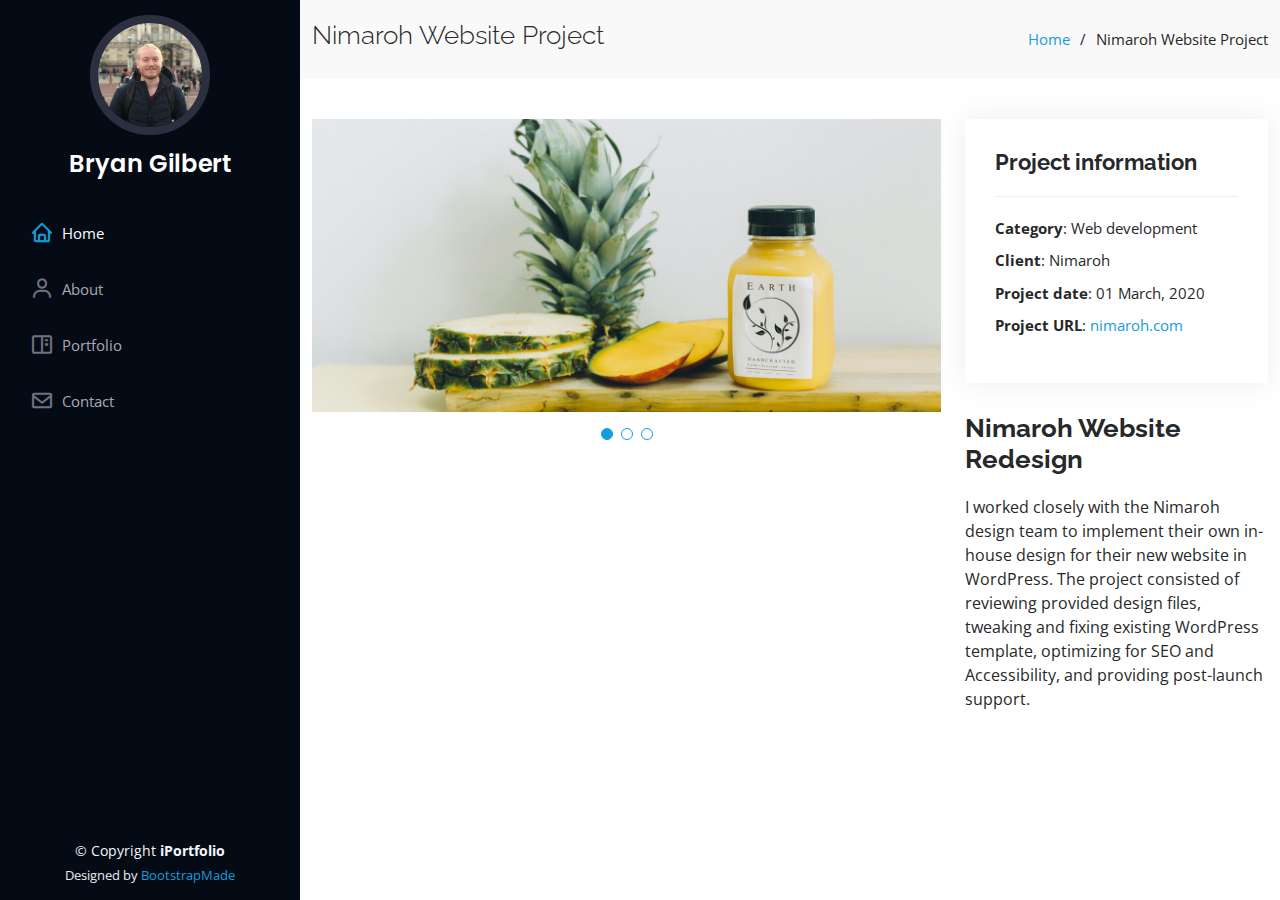
<file: nimaroh-project.html>
<!DOCTYPE html>
<html lang="en">

<head>
  <meta charset="utf-8">
  <meta content="width=device-width, initial-scale=1.0" name="viewport">

  <title>Nimaroh Project | Bryan Gilbert</title>
  <meta content="" name="description">
  <meta content="" name="keywords">

  <!-- Favicons -->
  <link href="assets/img/favicon.png" rel="icon">
  <link href="assets/img/apple-touch-icon.png" rel="apple-touch-icon">

  <!-- Google Fonts -->
  <link href="https://fonts.googleapis.com/css?family=Open+Sans:300,300i,400,400i,600,600i,700,700i|Raleway:300,300i,400,400i,500,500i,600,600i,700,700i|Poppins:300,300i,400,400i,500,500i,600,600i,700,700i" rel="stylesheet">

  <!-- Vendor CSS Files -->
  <link href="assets/vendor/aos/aos.css" rel="stylesheet">
  <link href="assets/vendor/bootstrap/css/bootstrap.min.css" rel="stylesheet">
  <link href="assets/vendor/bootstrap-icons/bootstrap-icons.css" rel="stylesheet">
  <link href="assets/vendor/boxicons/css/boxicons.min.css" rel="stylesheet">
  <link href="assets/vendor/glightbox/css/glightbox.min.css" rel="stylesheet">
  <link href="assets/vendor/swiper/swiper-bundle.min.css" rel="stylesheet">

  <!-- Template Main CSS File -->
  <link href="assets/css/style.css" rel="stylesheet">

  <!-- =======================================================
  * Template Name: iPortfolio - v3.3.0
  * Template URL: https://bootstrapmade.com/iportfolio-bootstrap-portfolio-websites-template/
  * Author: BootstrapMade.com
  * License: https://bootstrapmade.com/license/
  ======================================================== -->
</head>

<body>

  <!-- ======= Mobile nav toggle button ======= -->
  <i class="bi bi-list mobile-nav-toggle d-xl-none"></i>

  <!-- ======= Header ======= -->
  <header id="header">
    <div class="d-flex flex-column">

      <div class="profile">
        <img src="assets/img/headshot-profile.jpg" alt="" class="img-fluid rounded-circle">
        <h1 class="text-light"><a href="index.html">Bryan Gilbert</a></h1>
        <!-- <div class="social-links mt-3 text-center">
          <a href="#" class="twitter"><i class="bx bxl-twitter"></i></a>
          <a href="#" class="facebook"><i class="bx bxl-facebook"></i></a>
          <a href="#" class="instagram"><i class="bx bxl-instagram"></i></a>
          <a href="#" class="google-plus"><i class="bx bxl-skype"></i></a>
          <a href="#" class="linkedin"><i class="bx bxl-linkedin"></i></a>
        </div> -->
      </div>

      <nav id="navbar" class="nav-menu navbar">
        <ul>
          <li><a href="index.html#hero" class="nav-link scrollto active"><i class="bx bx-home"></i> <span>Home</span></a></li>
          <li><a href="index.html#about" class="nav-link scrollto"><i class="bx bx-user"></i> <span>About</span></a></li>
          <!-- <li><a href="#resume" class="nav-link scrollto"><i class="bx bx-file-blank"></i> <span>Resume</span></a></li> -->
          <li><a href="index.html#portfolio" class="nav-link scrollto"><i class="bx bx-book-content"></i> <span>Portfolio</span></a></li>
          <!-- <li><a href="#services" class="nav-link scrollto"><i class="bx bx-server"></i> <span>Services</span></a></li> -->
          <li><a href="index.html#contact" class="nav-link scrollto"><i class="bx bx-envelope"></i> <span>Contact</span></a></li>
        </ul>
      </nav><!-- .nav-menu -->
    </div>
  </header><!-- End Header -->

  <main id="main">

    <!-- ======= Breadcrumbs ======= -->
    <section id="breadcrumbs" class="breadcrumbs">
      <div class="container">

        <div class="d-flex justify-content-between align-items-center">
          <h2>Nimaroh Website Project</h2>
          <ol>
            <li><a href="index.html">Home</a></li>
            <li>Nimaroh Website Project</li>
          </ol>
        </div>

      </div>
    </section><!-- End Breadcrumbs -->

    <!-- ======= Portfolio Details Section ======= -->
    <section id="portfolio-details" class="portfolio-details">
      <div class="container">

        <div class="row gy-4">

          <div class="col-lg-8">
            <div class="portfolio-details-slider swiper-container">
              <div class="swiper-wrapper align-items-center">

                <div class="swiper-slide">
                  <img src="assets/img/portfolio/portfolio-details-1.jpg" alt="">
                </div>

                <div class="swiper-slide">
                  <img src="assets/img/portfolio/portfolio-details-2.jpg" alt="">
                </div>

                <div class="swiper-slide">
                  <img src="assets/img/portfolio/portfolio-details-3.jpg" alt="">
                </div>

              </div>
              <div class="swiper-pagination"></div>
            </div>
          </div>

          <div class="col-lg-4">
            <div class="portfolio-info">
              <h3>Project information</h3>
              <ul>
                <li><strong>Category</strong>: Web development</li>
                <li><strong>Client</strong>: Nimaroh</li>
                <li><strong>Project date</strong>: 01 March, 2020</li>
                <li><strong>Project URL</strong>: <a href="https://nimaroh.com/">nimaroh.com</a></li>
              </ul>
            </div>
            <div class="portfolio-description">
              <h2>Nimaroh Website Redesign</h2>
              <p>
                I worked closely with the Nimaroh design team to implement their own in-house design for their new website in WordPress.
                The project consisted of reviewing provided design files, tweaking and fixing existing WordPress template, optimizing for 
                SEO and Accessibility, and providing post-launch support.
              </p>
            </div>
          </div>

        </div>

      </div>
    </section><!-- End Portfolio Details Section -->

  </main><!-- End #main -->

  <!-- ======= Footer ======= -->
  <footer id="footer">
    <div class="container">
      <div class="copyright">
        &copy; Copyright <strong><span>iPortfolio</span></strong>
      </div>
      <div class="credits">
        <!-- All the links in the footer should remain intact. -->
        <!-- You can delete the links only if you purchased the pro version. -->
        <!-- Licensing information: https://bootstrapmade.com/license/ -->
        <!-- Purchase the pro version with working PHP/AJAX contact form: https://bootstrapmade.com/iportfolio-bootstrap-portfolio-websites-template/ -->
        Designed by <a href="https://bootstrapmade.com/">BootstrapMade</a>
      </div>
    </div>
  </footer><!-- End  Footer -->

  <a href="#" class="back-to-top d-flex align-items-center justify-content-center"><i class="bi bi-arrow-up-short"></i></a>

  <!-- Vendor JS Files -->
  <script src="assets/vendor/aos/aos.js"></script>
  <script src="assets/vendor/bootstrap/js/bootstrap.bundle.min.js"></script>
  <script src="assets/vendor/glightbox/js/glightbox.min.js"></script>
  <script src="assets/vendor/isotope-layout/isotope.pkgd.min.js"></script>
  <script src="assets/vendor/php-email-form/validate.js"></script>
  <script src="assets/vendor/purecounter/purecounter.js"></script>
  <script src="assets/vendor/swiper/swiper-bundle.min.js"></script>
  <script src="assets/vendor/typed.js/typed.min.js"></script>
  <script src="assets/vendor/waypoints/noframework.waypoints.js"></script>

  <!-- Template Main JS File -->
  <script src="assets/js/main.js"></script>

</body>

</html>
</file>
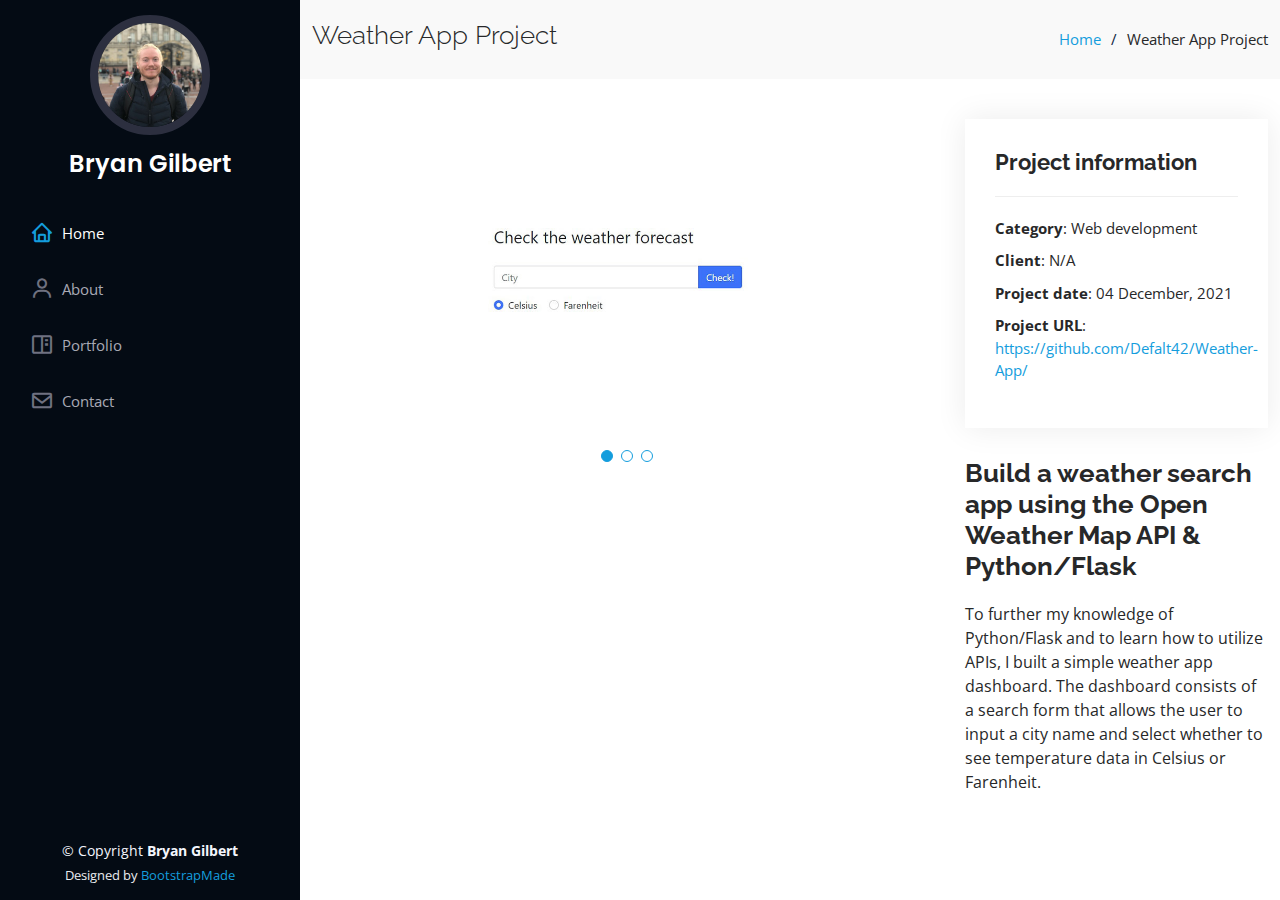
<file: weather-app-project.html>
<!DOCTYPE html>
<html lang="en">

<head>
  <meta charset="utf-8">
  <meta content="width=device-width, initial-scale=1.0" name="viewport">

  <title>Weather App Project | Bryan Gilbert</title>
  <meta content="" name="description">
  <meta content="" name="keywords">

  <!-- Favicons -->
  <link href="assets/img/favicon.png" rel="icon">
  <link href="assets/img/apple-touch-icon.png" rel="apple-touch-icon">

  <!-- Google Fonts -->
  <link href="https://fonts.googleapis.com/css?family=Open+Sans:300,300i,400,400i,600,600i,700,700i|Raleway:300,300i,400,400i,500,500i,600,600i,700,700i|Poppins:300,300i,400,400i,500,500i,600,600i,700,700i" rel="stylesheet">

  <!-- Vendor CSS Files -->
  <link href="assets/vendor/aos/aos.css" rel="stylesheet">
  <link href="assets/vendor/bootstrap/css/bootstrap.min.css" rel="stylesheet">
  <link href="assets/vendor/bootstrap-icons/bootstrap-icons.css" rel="stylesheet">
  <link href="assets/vendor/boxicons/css/boxicons.min.css" rel="stylesheet">
  <link href="assets/vendor/glightbox/css/glightbox.min.css" rel="stylesheet">
  <link href="assets/vendor/swiper/swiper-bundle.min.css" rel="stylesheet">

  <!-- Template Main CSS File -->
  <link href="assets/css/style.css" rel="stylesheet">

  <!-- =======================================================
  * Template Name: iPortfolio - v3.3.0
  * Template URL: https://bootstrapmade.com/iportfolio-bootstrap-portfolio-websites-template/
  * Author: BootstrapMade.com
  * License: https://bootstrapmade.com/license/
  ======================================================== -->
</head>

<body>

  <!-- ======= Mobile nav toggle button ======= -->
  <i class="bi bi-list mobile-nav-toggle d-xl-none"></i>

  <!-- ======= Header ======= -->
  <header id="header">
    <div class="d-flex flex-column">

      <div class="profile">
        <img src="assets/img/headshot-profile.jpg" alt="" class="img-fluid rounded-circle">
        <h1 class="text-light"><a href="index.html">Bryan Gilbert</a></h1>
        <!-- <div class="social-links mt-3 text-center">
          <a href="#" class="twitter"><i class="bx bxl-twitter"></i></a>
          <a href="#" class="facebook"><i class="bx bxl-facebook"></i></a>
          <a href="#" class="instagram"><i class="bx bxl-instagram"></i></a>
          <a href="#" class="google-plus"><i class="bx bxl-skype"></i></a>
          <a href="#" class="linkedin"><i class="bx bxl-linkedin"></i></a>
        </div> -->
      </div>

      <nav id="navbar" class="nav-menu navbar">
        <ul>
          <li><a href="index.html#hero" class="nav-link scrollto active"><i class="bx bx-home"></i> <span>Home</span></a></li>
          <li><a href="index.html#about" class="nav-link scrollto"><i class="bx bx-user"></i> <span>About</span></a></li>
          <!-- <li><a href="#resume" class="nav-link scrollto"><i class="bx bx-file-blank"></i> <span>Resume</span></a></li> -->
          <li><a href="index.html#portfolio" class="nav-link scrollto"><i class="bx bx-book-content"></i> <span>Portfolio</span></a></li>
          <!-- <li><a href="#services" class="nav-link scrollto"><i class="bx bx-server"></i> <span>Services</span></a></li> -->
          <li><a href="index.html#contact" class="nav-link scrollto"><i class="bx bx-envelope"></i> <span>Contact</span></a></li>
        </ul>
      </nav><!-- .nav-menu -->
    </div>
  </header><!-- End Header -->

  <main id="main">

    <!-- ======= Breadcrumbs ======= -->
    <section id="breadcrumbs" class="breadcrumbs">
      <div class="container">

        <div class="d-flex justify-content-between align-items-center">
          <h2>Weather App Project</h2>
          <ol>
            <li><a href="index.html">Home</a></li>
            <li>Weather App Project</li>
          </ol>
        </div>

      </div>
    </section><!-- End Breadcrumbs -->

    <!-- ======= Portfolio Details Section ======= -->
    <section id="portfolio-details" class="portfolio-details">
      <div class="container">

        <div class="row gy-4">

			<div class="col-lg-8">
				<div class="portfolio-details-slider swiper-container">
					<div class="swiper-wrapper align-items-center">
						<div class="swiper-slide">
							<img src="assets/img/portfolio/weather-app-3.jpg" alt="Main dashboard of weather app showing city input field and Farenheit/Celsius radio buttons">
						</div>
						<div class="swiper-slide">
							<img src="assets/img/portfolio/weather-app-1.jpg" alt="Screen showing weather results for Seattle in Farenheit">
						</div>
						<div class="swiper-slide">
							<img src="assets/img/portfolio/weather-app-2.jpg" alt="Screen showing weather results for Seattle in Celsius">
						</div>
					</div>
					<div class="swiper-pagination"></div>
				</div>
			</div>

          <div class="col-lg-4">
            <div class="portfolio-info">
              <h3>Project information</h3>
              <ul>
                <li><strong>Category</strong>: Web development</li>
                <li><strong>Client</strong>: N/A</li>
                <li><strong>Project date</strong>: 04 December, 2021</li>
                <li><strong>Project URL</strong>: <a target="_blank" href="https://github.com/Defalt42/Weather-App/">https://github.com/Defalt42/Weather-App/</a></li>
              </ul>
            </div>
            <div class="portfolio-description">
              <h2>Build a weather search app using the Open Weather Map API & Python/Flask</h2>
              <p>
                To further my knowledge of Python/Flask and to learn how to utilize APIs, I built a simple weather app dashboard. 
                The dashboard consists of a search form that allows the user to input a city name and select whether to see temperature 
                data in Celsius or Farenheit.
              </p>
            </div>
          </div>
        </div>

      </div>
    </section><!-- End Portfolio Details Section -->

  </main><!-- End #main -->

  <!-- ======= Footer ======= -->
  <footer id="footer">
    <div class="container">
      <div class="copyright">
        &copy; Copyright <strong><span>Bryan Gilbert</span></strong>
      </div>
      <div class="credits">
        <!-- All the links in the footer should remain intact. -->
        <!-- You can delete the links only if you purchased the pro version. -->
        <!-- Licensing information: https://bootstrapmade.com/license/ -->
        <!-- Purchase the pro version with working PHP/AJAX contact form: https://bootstrapmade.com/iportfolio-bootstrap-portfolio-websites-template/ -->
        Designed by <a href="https://bootstrapmade.com/">BootstrapMade</a>
      </div>
    </div>
  </footer><!-- End  Footer -->

  <a href="#" class="back-to-top d-flex align-items-center justify-content-center"><i class="bi bi-arrow-up-short"></i></a>

  <!-- Vendor JS Files -->
  <script src="assets/vendor/aos/aos.js"></script>
  <script src="assets/vendor/bootstrap/js/bootstrap.bundle.min.js"></script>
  <script src="assets/vendor/glightbox/js/glightbox.min.js"></script>
  <script src="assets/vendor/isotope-layout/isotope.pkgd.min.js"></script>
  <script src="assets/vendor/php-email-form/validate.js"></script>
  <script src="assets/vendor/purecounter/purecounter.js"></script>
  <script src="assets/vendor/swiper/swiper-bundle.min.js"></script>
  <script src="assets/vendor/typed.js/typed.min.js"></script>
  <script src="assets/vendor/waypoints/noframework.waypoints.js"></script>

  <!-- Template Main JS File -->
  <script src="assets/js/main.js"></script>

</body>

</html>
</file>
<file: assets/css/style.css>
/**
* Template Name: iPortfolio - v3.3.0
* Template URL: https://bootstrapmade.com/iportfolio-bootstrap-portfolio-websites-template/
* Author: BootstrapMade.com
* License: https://bootstrapmade.com/license/
*/

/*--------------------------------------------------------------
# General
--------------------------------------------------------------*/
body {
  font-family: "Open Sans", sans-serif;
  color: #272829;
}

a {
  color: #149ddd;
  text-decoration: none;
}

a:hover {
  color: #37b3ed;
  text-decoration: none;
}

h1, h2, h3, h4, h5, h6 {
  font-family: "Raleway", sans-serif;
}

/*--------------------------------------------------------------
# Back to top button
--------------------------------------------------------------*/
.back-to-top {
  position: fixed;
  visibility: hidden;
  opacity: 0;
  right: 15px;
  bottom: 15px;
  z-index: 996;
  background: #149ddd;
  width: 40px;
  height: 40px;
  border-radius: 50px;
  transition: all 0.4s;
}

.back-to-top i {
  font-size: 28px;
  color: #fff;
  line-height: 0;
}

.back-to-top:hover {
  background: #2eafec;
  color: #fff;
}

.back-to-top.active {
  visibility: visible;
  opacity: 1;
}

/*--------------------------------------------------------------
# Header
--------------------------------------------------------------*/
#header {
  position: fixed;
  top: 0;
  left: 0;
  bottom: 0;
  width: 300px;
  transition: all ease-in-out 0.5s;
  z-index: 9997;
  transition: all 0.5s;
  padding: 0 15px;
  background: #040b14;
  overflow-y: auto;
}

#header .profile img {
  margin: 15px auto;
  display: block;
  width: 120px;
  border: 8px solid #2c2f3f;
}

#header .profile h1 {
  font-size: 24px;
  margin: 0;
  padding: 0;
  font-weight: 600;
  -moz-text-align-last: center;
  text-align-last: center;
  font-family: "Poppins", sans-serif;
}

#header .profile h1 a, #header .profile h1 a:hover {
  color: #fff;
  text-decoration: none;
}

#header .profile .social-links a {
  font-size: 18px;
  display: inline-block;
  background: #212431;
  color: #fff;
  line-height: 1;
  padding: 8px 0;
  margin-right: 4px;
  border-radius: 50%;
  text-align: center;
  width: 36px;
  height: 36px;
  transition: 0.3s;
}

#header .profile .social-links a:hover {
  background: #149ddd;
  color: #fff;
  text-decoration: none;
}

#main {
  margin-left: 300px;
}

@media (max-width: 1199px) {
  #header {
    left: -300px;
  }
  #main {
    margin-left: 0;
  }
}

/*--------------------------------------------------------------
# Navigation Menu
--------------------------------------------------------------*/
/* Desktop Navigation */
.nav-menu {
  padding: 30px 0 0 0;
}

.nav-menu * {
  margin: 0;
  padding: 0;
  list-style: none;
}

.nav-menu > ul > li {
  position: relative;
  white-space: nowrap;
}

.nav-menu a, .nav-menu a:focus {
  display: flex;
  align-items: center;
  color: #a8a9b4;
  padding: 12px 15px;
  margin-bottom: 8px;
  transition: 0.3s;
  font-size: 15px;
}

.nav-menu a i, .nav-menu a:focus i {
  font-size: 24px;
  padding-right: 8px;
  color: #6f7180;
}

.nav-menu a:hover, .nav-menu .active, .nav-menu .active:focus, .nav-menu li:hover > a {
  text-decoration: none;
  color: #fff;
}

.nav-menu a:hover i, .nav-menu .active i, .nav-menu .active:focus i, .nav-menu li:hover > a i {
  color: #149ddd;
}

/* Mobile Navigation */
.mobile-nav-toggle {
  position: fixed;
  right: 15px;
  top: 15px;
  z-index: 9998;
  border: 0;
  font-size: 24px;
  transition: all 0.4s;
  outline: none !important;
  background-color: #149ddd;
  color: #fff;
  width: 40px;
  height: 40px;
  display: inline-flex;
  align-items: center;
  justify-content: center;
  line-height: 0;
  border-radius: 50px;
  cursor: pointer;
}

.mobile-nav-active {
  overflow: hidden;
}

.mobile-nav-active #header {
  left: 0;
}

/*--------------------------------------------------------------
# Hero Section
--------------------------------------------------------------*/
#hero {
  width: 100%;
  height: 100vh;
  background: url("../img/hero-bg.jpg") top center;
  background-size: cover;
}

#hero:before {
  content: "";
  background: rgba(5, 13, 24, 0.3);
  position: absolute;
  bottom: 0;
  top: 0;
  left: 0;
  right: 0;
  z-index: 1;
}

#hero .hero-container {
  position: relative;
  z-index: 2;
  min-width: 300px;
}

#hero h1 {
  margin: 0 0 10px 0;
  font-size: 64px;
  font-weight: 700;
  line-height: 56px;
  color: #fff;
}

#hero p {
  color: #fff;
  margin-bottom: 50px;
  font-size: 26px;
  font-family: "Poppins", sans-serif;
}

#hero p span {
  color: #fff;
  padding-bottom: 4px;
  letter-spacing: 1px;
  border-bottom: 3px solid #149ddd;
}

@media (min-width: 1024px) {
  #hero {
    background-attachment: fixed;
  }
}

@media (max-width: 768px) {
  #hero h1 {
    font-size: 28px;
    line-height: 36px;
  }
  #hero h2 {
    font-size: 18px;
    line-height: 24px;
    margin-bottom: 30px;
  }
}

/*--------------------------------------------------------------
# Sections General
--------------------------------------------------------------*/
section {
  padding: 60px 0;
  overflow: hidden;
}

.section-bg {
  background: #f5f8fd;
}

.section-title {
  padding-bottom: 30px;
}

.section-title h2 {
  font-size: 32px;
  font-weight: bold;
  margin-bottom: 20px;
  padding-bottom: 20px;
  position: relative;
  color: #173b6c;
}

.section-title h2::after {
  content: '';
  position: absolute;
  display: block;
  width: 50px;
  height: 3px;
  background: #149ddd;
  bottom: 0;
  left: 0;
}

.section-title p {
  margin-bottom: 0;
}

/*--------------------------------------------------------------
# About
--------------------------------------------------------------*/
.about .content h3 {
  font-weight: 700;
  font-size: 26px;
  color: #173b6c;
}

.about .content ul {
  list-style: none;
  padding: 0;
}

.about .content ul li {
  margin-bottom: 20px;
  display: flex;
  align-items: center;
}

.about .content ul strong {
  margin-right: 10px;
}

.about .content ul i {
  font-size: 16px;
  margin-right: 5px;
  color: #149ddd;
  line-height: 0;
}

.about .content p:last-child {
  margin-bottom: 0;
}

/*--------------------------------------------------------------
# Facts
--------------------------------------------------------------*/
.facts {
  padding-bottom: 30px;
}

.facts .count-box {
  padding: 30px;
  width: 100%;
}

.facts .count-box i {
  display: block;
  font-size: 44px;
  color: #149ddd;
  float: left;
  line-height: 0;
}

.facts .count-box span {
  font-size: 48px;
  line-height: 40px;
  display: block;
  font-weight: 700;
  color: #050d18;
  margin-left: 60px;
}

.facts .count-box p {
  padding: 15px 0 0 0;
  margin: 0 0 0 60px;
  font-family: "Raleway", sans-serif;
  font-size: 14px;
  color: #122f57;
}

.facts .count-box a {
  font-weight: 600;
  display: block;
  margin-top: 20px;
  color: #122f57;
  font-size: 15px;
  font-family: "Poppins", sans-serif;
  transition: ease-in-out 0.3s;
}

.facts .count-box a:hover {
  color: #1f5297;
}

/*--------------------------------------------------------------
# Akills
--------------------------------------------------------------*/
.skills .progress {
  height: 60px;
  display: block;
  background: none;
  border-radius: 0;
}

.skills .progress .skill {
  padding: 0;
  margin: 0 0 6px 0;
  text-transform: uppercase;
  display: block;
  font-weight: 600;
  font-family: "Poppins", sans-serif;
  color: #050d18;
}

.skills .progress .skill .val {
  float: right;
  font-style: normal;
}

.skills .progress-bar-wrap {
  background: #dce8f8;
  height: 10px;
}

.skills .progress-bar {
  width: 1px;
  height: 10px;
  transition: .9s;
  background-color: #149ddd;
}

/*--------------------------------------------------------------
# Resume
--------------------------------------------------------------*/
.resume .resume-title {
  font-size: 26px;
  font-weight: 700;
  margin-top: 20px;
  margin-bottom: 20px;
  color: #050d18;
}

.resume .resume-item {
  padding: 0 0 20px 20px;
  margin-top: -2px;
  border-left: 2px solid #1f5297;
  position: relative;
}

.resume .resume-item h4 {
  line-height: 18px;
  font-size: 18px;
  font-weight: 600;
  text-transform: uppercase;
  font-family: "Poppins", sans-serif;
  color: #050d18;
  margin-bottom: 10px;
}

.resume .resume-item h5 {
  font-size: 16px;
  background: #e4edf9;
  padding: 5px 15px;
  display: inline-block;
  font-weight: 600;
  margin-bottom: 10px;
}

.resume .resume-item ul {
  padding-left: 20px;
}

.resume .resume-item ul li {
  padding-bottom: 10px;
}

.resume .resume-item:last-child {
  padding-bottom: 0;
}

.resume .resume-item::before {
  content: "";
  position: absolute;
  width: 16px;
  height: 16px;
  border-radius: 50px;
  left: -9px;
  top: 0;
  background: #fff;
  border: 2px solid #1f5297;
}

/*--------------------------------------------------------------
# Portfolio
--------------------------------------------------------------*/
.portfolio .portfolio-item {
  margin-bottom: 30px;
}

.portfolio #portfolio-flters {
  padding: 0;
  margin: 0 auto 35px auto;
  list-style: none;
  text-align: center;
  background: #fff;
  border-radius: 50px;
  padding: 2px 15px;
}

.portfolio #portfolio-flters li {
  cursor: pointer;
  display: inline-block;
  padding: 10px 15px 8px 15px;
  font-size: 14px;
  font-weight: 600;
  line-height: 1;
  text-transform: uppercase;
  color: #272829;
  margin-bottom: 5px;
  transition: all 0.3s ease-in-out;
}

.portfolio #portfolio-flters li:hover, .portfolio #portfolio-flters li.filter-active {
  color: #149ddd;
}

.portfolio #portfolio-flters li:last-child {
  margin-right: 0;
}

.portfolio .portfolio-wrap {
  transition: 0.3s;
  position: relative;
  overflow: hidden;
  z-index: 1;
}

.portfolio .portfolio-wrap::before {
  content: "";
  background: rgba(255, 255, 255, 0.5);
  position: absolute;
  left: 0;
  right: 0;
  top: 0;
  bottom: 0;
  transition: all ease-in-out 0.3s;
  z-index: 2;
  opacity: 0;
}

.portfolio .portfolio-wrap .portfolio-links {
  opacity: 1;
  left: 0;
  right: 0;
  bottom: -60px;
  z-index: 3;
  position: absolute;
  transition: all ease-in-out 0.3s;
  display: flex;
  justify-content: center;
}

.portfolio .portfolio-wrap .portfolio-links a {
  color: #fff;
  font-size: 28px;
  text-align: center;
  background: rgba(20, 157, 221, 0.75);
  transition: 0.3s;
  width: 50%;
}

.portfolio .portfolio-wrap .portfolio-links a:hover {
  background: rgba(20, 157, 221, 0.95);
}

.portfolio .portfolio-wrap .portfolio-links a + a {
  border-left: 1px solid #37b3ed;
}

.portfolio .portfolio-wrap:hover::before {
  top: 0;
  left: 0;
  right: 0;
  bottom: 0;
  opacity: 1;
}

.portfolio .portfolio-wrap:hover .portfolio-links {
  opacity: 1;
  bottom: 0;
}

/*--------------------------------------------------------------
# Portfolio Details
--------------------------------------------------------------*/
.portfolio-details {
  padding-top: 40px;
}

.portfolio-details .portfolio-details-slider img {
  width: 100%;
}

.portfolio-details .portfolio-details-slider .swiper-pagination {
  margin-top: 20px;
  position: relative;
}

.portfolio-details .portfolio-details-slider .swiper-pagination .swiper-pagination-bullet {
  width: 12px;
  height: 12px;
  background-color: #fff;
  opacity: 1;
  border: 1px solid #149ddd;
}

.portfolio-details .portfolio-details-slider .swiper-pagination .swiper-pagination-bullet-active {
  background-color: #149ddd;
}

.portfolio-details .portfolio-info {
  padding: 30px;
  box-shadow: 0px 0 30px rgba(5, 13, 24, 0.08);
}

.portfolio-details .portfolio-info h3 {
  font-size: 22px;
  font-weight: 700;
  margin-bottom: 20px;
  padding-bottom: 20px;
  border-bottom: 1px solid #eee;
}

.portfolio-details .portfolio-info ul {
  list-style: none;
  padding: 0;
  font-size: 15px;
}

.portfolio-details .portfolio-info ul li + li {
  margin-top: 10px;
}

.portfolio-details .portfolio-description {
  padding-top: 30px;
}

.portfolio-details .portfolio-description h2 {
  font-size: 26px;
  font-weight: 700;
  margin-bottom: 20px;
}

.portfolio-details .portfolio-description p {
  padding: 0;
}

/*--------------------------------------------------------------
# Services
--------------------------------------------------------------*/
.services .icon-box {
  margin-bottom: 20px;
}

.services .icon {
  float: left;
  display: flex;
  align-items: center;
  justify-content: center;
  width: 54px;
  height: 54px;
  background: #149ddd;
  border-radius: 50%;
  transition: 0.5s;
  border: 1px solid #149ddd;
}

.services .icon i {
  color: #fff;
  font-size: 24px;
  line-height: 0;
}

.services .icon-box:hover .icon {
  background: #fff;
}

.services .icon-box:hover .icon i {
  color: #149ddd;
}

.services .title {
  margin-left: 80px;
  font-weight: 700;
  margin-bottom: 15px;
  font-size: 18px;
}

.services .title a {
  color: #343a40;
}

.services .title a:hover {
  color: #149ddd;
}

.services .description {
  margin-left: 80px;
  line-height: 24px;
  font-size: 14px;
}

/*--------------------------------------------------------------
# Testimonials
--------------------------------------------------------------*/
.testimonials .testimonial-item {
  box-sizing: content-box;
  text-align: center;
  min-height: 320px;
}

.testimonials .testimonial-item .testimonial-img {
  width: 90px;
  border-radius: 50%;
  margin: 0 auto;
}

.testimonials .testimonial-item h3 {
  font-size: 18px;
  font-weight: bold;
  margin: 10px 0 5px 0;
  color: #111;
}

.testimonials .testimonial-item h4 {
  font-size: 14px;
  color: #999;
  margin: 0;
}

.testimonials .testimonial-item .quote-icon-left, .testimonials .testimonial-item .quote-icon-right {
  color: #c3e8fa;
  font-size: 26px;
}

.testimonials .testimonial-item .quote-icon-left {
  display: inline-block;
  left: -5px;
  position: relative;
}

.testimonials .testimonial-item .quote-icon-right {
  display: inline-block;
  right: -5px;
  position: relative;
  top: 10px;
}

.testimonials .testimonial-item p {
  font-style: italic;
  margin: 0 15px 15px 15px;
  padding: 20px;
  background: #fff;
  position: relative;
  margin-bottom: 35px;
  border-radius: 6px;
  box-shadow: 0px 2px 15px rgba(0, 0, 0, 0.1);
}

.testimonials .testimonial-item p::after {
  content: "";
  width: 0;
  height: 0;
  border-top: 20px solid #fff;
  border-right: 20px solid transparent;
  border-left: 20px solid transparent;
  position: absolute;
  bottom: -20px;
  left: calc(50% - 20px);
}

.testimonials .swiper-pagination {
  margin-top: 20px;
  position: relative;
}

.testimonials .swiper-pagination .swiper-pagination-bullet {
  width: 12px;
  height: 12px;
  background-color: #fff;
  opacity: 1;
  border: 1px solid #149ddd;
}

.testimonials .swiper-pagination .swiper-pagination-bullet-active {
  background-color: #149ddd;
}

/*--------------------------------------------------------------
# Contact
--------------------------------------------------------------*/
.contact {
  padding-bottom: 130px;
}

.contact .info {
  padding: 30px;
  background: #fff;
  width: 100%;
  box-shadow: 0 0 24px 0 rgba(0, 0, 0, 0.12);
}

.contact .info i {
  font-size: 20px;
  color: #149ddd;
  float: left;
  width: 44px;
  height: 44px;
  background: #dff3fc;
  display: flex;
  justify-content: center;
  align-items: center;
  border-radius: 50px;
  transition: all 0.3s ease-in-out;
}

.contact .info h4 {
  padding: 0 0 0 60px;
  font-size: 22px;
  font-weight: 600;
  margin-bottom: 5px;
  color: #050d18;
}

.contact .info p {
  padding: 0 0 10px 60px;
  margin-bottom: 20px;
  font-size: 14px;
  color: #173b6c;
}

.contact .info .email p {
  padding-top: 5px;
}

.contact .info .social-links {
  padding-left: 60px;
}

.contact .info .social-links a {
  font-size: 18px;
  display: inline-block;
  background: #333;
  color: #fff;
  line-height: 1;
  padding: 8px 0;
  border-radius: 50%;
  text-align: center;
  width: 36px;
  height: 36px;
  transition: 0.3s;
  margin-right: 10px;
}

.contact .info .social-links a:hover {
  background: #149ddd;
  color: #fff;
}

.contact .info .email:hover i, .contact .info .address:hover i, .contact .info .phone:hover i {
  background: #149ddd;
  color: #fff;
}

.contact .php-email-form {
  width: 100%;
  padding: 30px;
  background: #fff;
  box-shadow: 0 0 24px 0 rgba(0, 0, 0, 0.12);
}

.contact .php-email-form .form-group {
  padding-bottom: 8px;
}

.contact .php-email-form .validate {
  display: none;
  color: red;
  margin: 0 0 15px 0;
  font-weight: 400;
  font-size: 13px;
}

.contact .php-email-form .error-message {
  display: none;
  color: #fff;
  background: #ed3c0d;
  text-align: left;
  padding: 15px;
  font-weight: 600;
}

.contact .php-email-form .error-message br + br {
  margin-top: 25px;
}

.contact .php-email-form .sent-message {
  display: none;
  color: #fff;
  background: #18d26e;
  text-align: center;
  padding: 15px;
  font-weight: 600;
}

.contact .php-email-form .loading {
  display: none;
  background: #fff;
  text-align: center;
  padding: 15px;
}

.contact .php-email-form .loading:before {
  content: "";
  display: inline-block;
  border-radius: 50%;
  width: 24px;
  height: 24px;
  margin: 0 10px -6px 0;
  border: 3px solid #18d26e;
  border-top-color: #eee;
  -webkit-animation: animate-loading 1s linear infinite;
  animation: animate-loading 1s linear infinite;
}

.contact .php-email-form .form-group {
  margin-bottom: 15px;
}

.contact .php-email-form label {
  padding-bottom: 8px;
}

.contact .php-email-form input, .contact .php-email-form textarea {
  border-radius: 0;
  box-shadow: none;
  font-size: 14px;
}

.contact .php-email-form input {
  height: 44px;
}

.contact .php-email-form textarea {
  padding: 10px 15px;
}

.contact .php-email-form button[type="submit"] {
  background: #149ddd;
  border: 0;
  padding: 10px 24px;
  color: #fff;
  transition: 0.4s;
  border-radius: 4px;
}

.contact .php-email-form button[type="submit"]:hover {
  background: #37b3ed;
}

@-webkit-keyframes animate-loading {
  0% {
    transform: rotate(0deg);
  }
  100% {
    transform: rotate(360deg);
  }
}

@keyframes animate-loading {
  0% {
    transform: rotate(0deg);
  }
  100% {
    transform: rotate(360deg);
  }
}

/*--------------------------------------------------------------
# Breadcrumbs
--------------------------------------------------------------*/
.breadcrumbs {
  padding: 20px 0;
  background: #f9f9f9;
}

.breadcrumbs h2 {
  font-size: 26px;
  font-weight: 300;
}

.breadcrumbs ol {
  display: flex;
  flex-wrap: wrap;
  list-style: none;
  padding: 0;
  margin: 0;
  font-size: 15px;
}

.breadcrumbs ol li + li {
  padding-left: 10px;
}

.breadcrumbs ol li + li::before {
  display: inline-block;
  padding-right: 10px;
  color: #0e2442;
  content: "/";
}

@media (max-width: 768px) {
  .breadcrumbs .d-flex {
    display: block !important;
  }
  .breadcrumbs ol {
    display: block;
  }
  .breadcrumbs ol li {
    display: inline-block;
  }
}

/*--------------------------------------------------------------
# Footer
--------------------------------------------------------------*/
#footer {
  padding: 15px;
  color: #f4f6fd;
  font-size: 14px;
  position: fixed;
  left: 0;
  bottom: 0;
  width: 300px;
  z-index: 9999;
  background: #040b14;
}

#footer .copyright {
  text-align: center;
}

#footer .credits {
  padding-top: 5px;
  text-align: center;
  font-size: 13px;
  color: #eaebf0;
}

@media (max-width: 1199px) {
  #footer {
    position: static;
    width: auto;
    padding-right: 20px 15px;
  }
}
</file>
